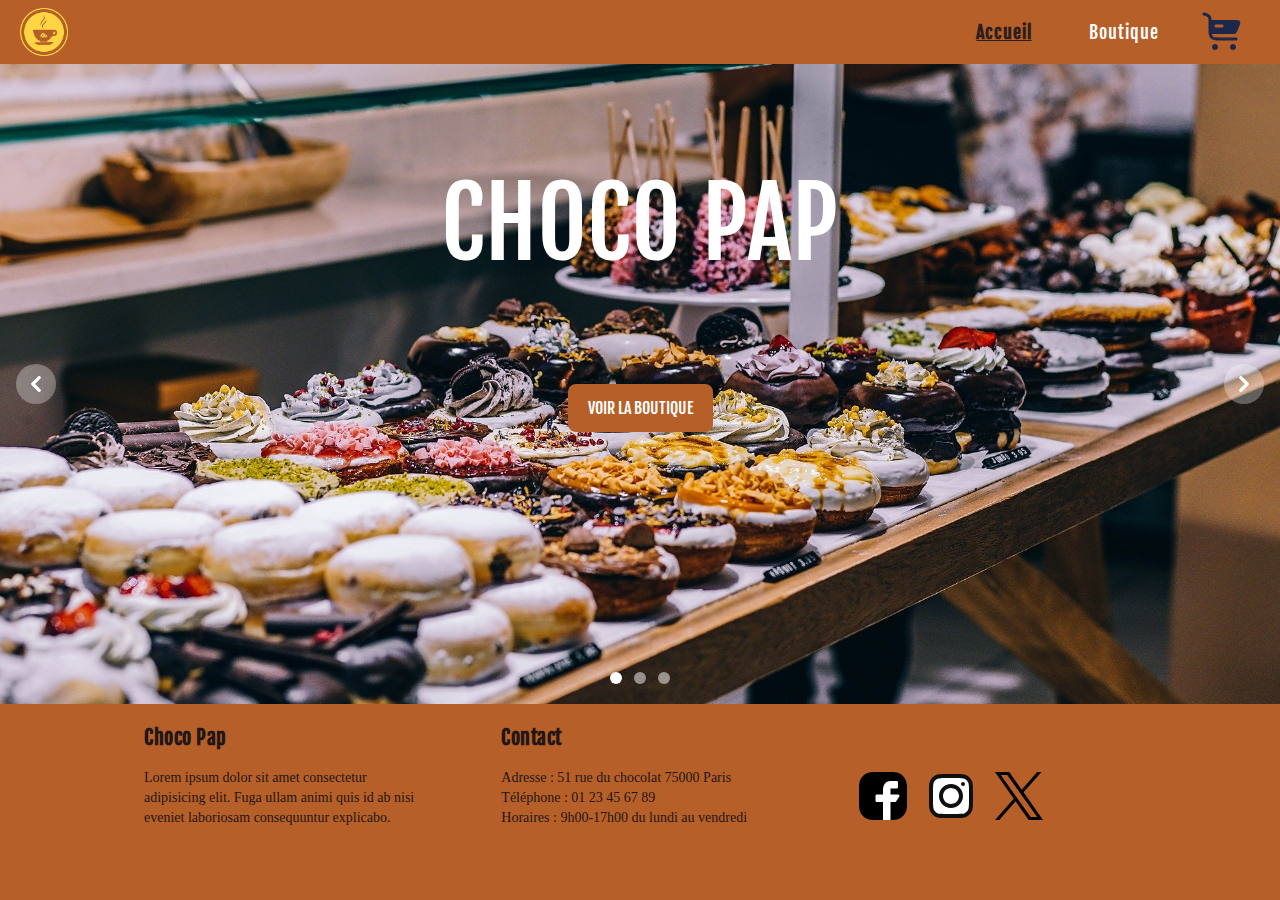
<file: public/index.html>
<!DOCTYPE html>
<html lang="fr">

<head>
  <meta charset="UTF-8">
  <meta name="viewport" content="width=device-width, initial-scale=1.0">
  <title>Choco Pap - Accueil</title>
  <meta name="description" content="Découvrez notre délicieuse sélection de chocolats artisanaux.">
  <link rel="stylesheet" href="css/script.css">
  <link href="https://fonts.googleapis.com/css2?family=Fjalla+One&display=swap" rel="stylesheet">
  <link href="https://fonts.cdnfonts.com/css/droid-serif-2" rel="stylesheet">
  <script src="js/flowbite.min.js" defer></script>
  <script src="js/jquery-3.7.1.min.js" defer></script>
  <script src="js/panier.js" defer></script>
  <script src="js/boutique.js" defer></script>
  <script>
    document.addEventListener('DOMContentLoaded', function() {
        countItemsQuantity();
        renderBasket();
      })
    </script>
</head>

<body class="bg-lightbrown">
  <header class="flex flex-wrap justify-between bg-lightbrown">
    <div class="justify-start h-auto basis-1/2 px-5 py-2">
        <img src="images/logo.png" alt="Logo Choco Pap" class="size-12">
    </div>
    <div class="flex justify-end flex-row gap-5 basis-1/2 px-5 md:hidden">
        <button data-collapse-toggle="mainNav" type="button" aria-controls="mainNav" aria-expanded="false">
            <span class="sr-only">Open main menu</span>
            <img src="images/menu_burger.svg" alt="Ouvrir / Fermer le menu" class="size-12">
        </button>
    </div>
    <nav id="mainNav"
        class="hidden basis-full flex-col bg-white md:flex md:flex-row md:basis-1/2 md:bg-lightbrown md:gap-5 md:justify-end md:px-5">
        <ul class="ml-3 flex flex-col text-brown font-Fjalla tracking-wider items-start text-base md:text-lg md:flex-row md:text-white md:items-center md:gap-10 md:mr-14">
            <li class="h-7 md:w-20 md:text-center"><a href="index.html"
                    class="text-lightbrown underline font-bold md:text-brown">Accueil</a>
            </li>
            <li class="h-7 md:w-20 md:text-center"><a href="boutique.html"
                    class="hover:text-lightbrown hover:underline hover:font-bold md:hover:text-brown">Boutique</a></li>
            <li class="h-7 md:h-16">
                <span class="inline hover:text-lightbrown hover:underline hover:font-bold md:hidden">Panier</span>
                <button type="button" data-drawer-target="basket" data-drawer-show="basket" data-drawer-placement="right" aria-controls="basket" class="inline align-middle md:inline-block md:mt-2 ">
                    <img src="images/cart.svg" alt="Panier" class="inline size-6 md:size-12 md:absolute md:z-10 md:top-2 md:right-8">
                    <span id="nbItems" class="hidden md:absolute text-sm rounded-lg border border-lightyellow bg-lightyellow text-black md:text-xs md:font-extrabold w-5 h-5 md:z-20 md:ml-6 md:-mt-2"></span>
                </button>
            </li>
        </ul>
    </nav>
  </header>
  <main>
    <div id="default-carousel" class="relative w-full" data-carousel="slide">
      <!-- Carousel wrapper -->
      <!-- <div class="relative h-56 overflow-hidden rounded-lg sm:h-64 xl:h-max 2xl:h-96"> -->
      <div class="relative overflow-hidden h-56 min-h-32 sm:h-96 md:h-128 lg:h-160">
        <!-- Item 1 -->
        <div class="hidden duration-700 ease-in-out" data-carousel-item>
          <img src="images/accueil1.jpg"
            class="relative block w-full -translate-x-1/2 -translate-y-1/2 top-1/2 left-1/2" alt="...">
        </div>
        <!-- Item 2 -->
        <div class="hidden duration-700 ease-in-out" data-carousel-item>
          <img src="images/accueil2.jpg"
            class="relative block w-full -translate-x-1/2 -translate-y-1/2 top-1/2 left-1/2" alt="...">
        </div>
        <!-- Item 3 -->
        <div class="hidden duration-700 ease-in-out" data-carousel-item>
          <img src="images/accueil3.jpg"
            class="relative block w-full -translate-x-1/2 -translate-y-1/2 top-1/2 left-1/2" alt="...">
        </div>
      </div>
      <!-- Slider indicators -->
      <div class="absolute z-30 flex -translate-x-1/2 bottom-5 left-1/2 space-x-3 rtl:space-x-reverse">
        <button type="button" class="w-3 h-3 rounded-full" aria-current="true" aria-label="Slide 1"
          data-carousel-slide-to="0"></button>
        <button type="button" class="w-3 h-3 rounded-full" aria-current="false" aria-label="Slide 2"
          data-carousel-slide-to="1"></button>
        <button type="button" class="w-3 h-3 rounded-full" aria-current="false" aria-label="Slide 3"
          data-carousel-slide-to="2"></button>
      </div>
      <!-- Slider controls -->
      <div class="absolute top-0 flex justify-between w-full h-full">
          <button type="button"
            class="z-30 flex items-center justify-center  px-4 cursor-pointer group focus:outline-none"
            data-carousel-prev>
            <span
              class="flex items-center justify-center w-10 h-10 rounded-full bg-white/30 dark:bg-gray-800/30 group-hover:bg-white/50 dark:group-hover:bg-gray-800/60 group-focus:ring-4 group-focus:ring-white dark:group-focus:ring-gray-800/70 group-focus:outline-none">
              <svg class="w-4 h-4 text-white dark:text-gray-800 rtl:rotate-180" aria-hidden="true"
                xmlns="http://www.w3.org/2000/svg" fill="none" viewBox="0 0 6 10">
                <path stroke="currentColor" stroke-linecap="round" stroke-linejoin="round" stroke-width="2"
                  d="M5 1 1 5l4 4" />
              </svg>
              <span class="sr-only">Previous</span>
            </span>
          </button>
          <div class="z-30 flex flex-col items-center place-self-center h-full">
            <p class="z-30 flex w-full h-1/2 font-Fjalla text-4xl min-[480px]:text-7xl min-[576px]:text-8xl text-white items-center text-center">CHOCO PAP</p>
            <a href="boutique.html" class="z-30 flex items-center place-self-center rounded-lg bg-lightbrown px-5 py-3 text-base font-Fjalla text-white hover:bg-brown hover:rounded-lg cursor-pointer group focus:outline-none text-center">VOIR LA BOUTIQUE
            </a>
          </div>
      <button type="button"
        class="z-30 flex items-center justify-center  px-4 cursor-pointer group focus:outline-none"
        data-carousel-next>
        <span
          class="flex items-center justify-center w-10 h-10 rounded-full bg-white/30 dark:bg-gray-800/30 group-hover:bg-white/50 dark:group-hover:bg-gray-800/60 group-focus:ring-4 group-focus:ring-white dark:group-focus:ring-gray-800/70 group-focus:outline-none">
          <svg class="w-4 h-4 text-white dark:text-gray-800 rtl:rotate-180" aria-hidden="true"
            xmlns="http://www.w3.org/2000/svg" fill="none" viewBox="0 0 6 10">
            <path stroke="currentColor" stroke-linecap="round" stroke-linejoin="round" stroke-width="2"
              d="m1 9 4-4-4-4" />
          </svg>
          <span class="sr-only">Next</span>
        </span>
      </button>
    </div>
  </div>
  </main>
  <!-- Panier-->
  <div id="basket" class="fixed top-0 right-0 z-40 h-screen p-4 overflow-y-auto transition-transform translate-x-full bg-white w-96 dark:bg-gray-800" tabindex="-1" aria-labelledby="basket-label">
    <h5 id="basket-label" class="inline-flex items-center mb-4 text-base font-semibold text-gray-500 dark:text-gray-400">Panier</h5>
    <button type="button" data-drawer-hide="basket" aria-controls="basket" class="text-gray-400 bg-transparent hover:bg-gray-200 hover:text-gray-900 rounded-lg text-sm w-8 h-8 absolute top-2.5 end-2.5 inline-flex items-center justify-center dark:hover:bg-gray-600 dark:hover:text-white" >
        <svg class="w-3 h-3" aria-hidden="true" xmlns="http://www.w3.org/2000/svg" fill="none" viewBox="0 0 14 14">
            <path stroke="currentColor" stroke-linecap="round" stroke-linejoin="round" stroke-width="2" d="m1 1 6 6m0 0 6 6M7 7l6-6M7 7l-6 6"/>
        </svg>
        <span class="sr-only">Close menu</span>
    </button>
    <div id="gridBasket" class="grid grid-cols-5 gap-4">
    </div>
    <div>
      <hr class="h-px my-2 bg-gray-200 border-0 dark:bg-gray-700">
      <p id="totalBasket" class="flex justify-center"></p>
    </div>
    <div class="flex flex-col gap-5 mt-5">
      <button type="button"  class="uppercase rounded-lg flex place-self-center justify-center bg-lightbrown px-5 py-3 w-64 text-base font-Fjalla text-white hover:bg-brown hover:rounded.lg" onclick="emptyBasket()">réinitialiser le panier
      </button>
      <button type="button" class="uppercase rounded-lg flex place-self-center justify-center bg-lightbrown px-5 py-3 w-64 text-base font-Fjalla text-white">valider le panier
      </button>
    </div>
  </div>
  <footer class="flex flex-col gap-5 m-5 text-darkbrown md:flex-row md:mx-10 md:gap-20 lg:mx-28 xl:mx-36">
    <div class="basis-1/3">
      <h3 class="text-xl font-semibold mb-4 font-Fjalla tracking-wide">Choco Pap</h3>
      <p class="text-sm font-Droid font-medium">Lorem ipsum dolor sit amet consectetur adipisicing elit. Fuga ullam
        animi quis id ab nisi eveniet laboriosam consequuntur explicabo.</p>
    </div>
    <div class="basis-1/3">
      <h3 class="text-xl mb-4 font-Fjalla font-semibold tracking-wide">Contact</h3>
      <address class="text-sm font-Droid not-italic font-medium">Adresse : 51 rue du chocolat 75000 Paris</address>
      <address class="text-sm font-Droid not-italic font-medium">Téléphone : 01 23 45 67 89</address>
      <p class="text-sm font-Droid font-medium">Horaires : 9h00-17h00 du lundi au vendredi</p>
    </div>
    <div class="flex flex-wrap basis-1/3 my-3 gap-5 md:my-12">
      <a href="http://www.facebook.com" target="_blank"><img src="images/facebook.svg" alt="Logo Facebook"
          class="size-12"></a>
      <a href="https://www.instagram.com/" target="_blank"><img src="images/instagram.svg" alt="Logo Instagram"
          class="size-12"></a>
      <a href="http://www.twitter.com" target="_blank"><img src="images/X_logo.svg" alt="Log X / Twitter"
          class="size-12"></a>
    </div>
  </footer>
</body>

</html>
</file>
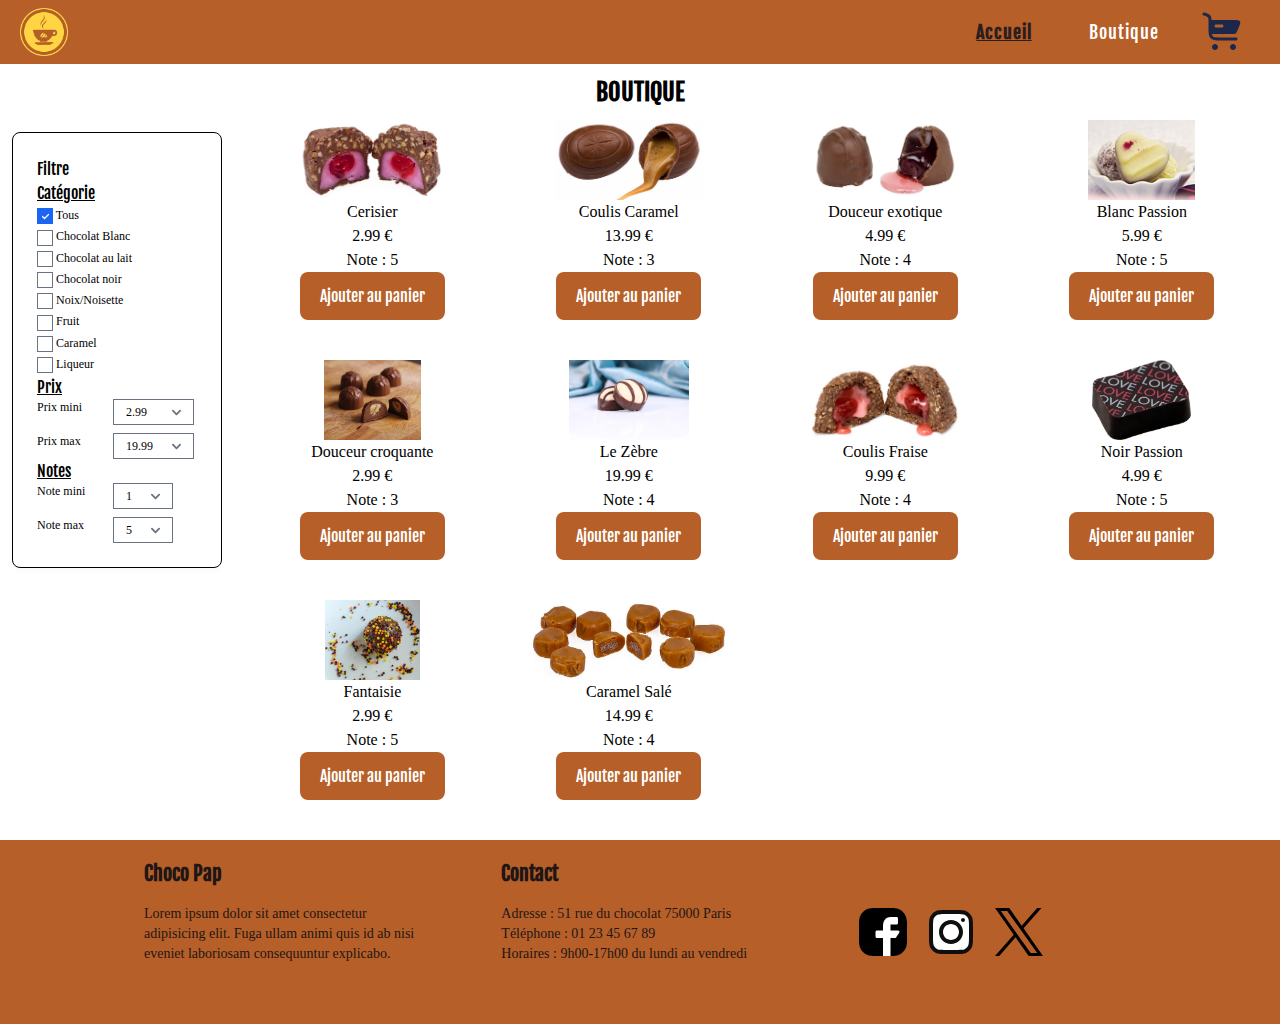
<file: public/boutique.html>
<!DOCTYPE html>
<html lang="fr">

<head>
    <meta charset="UTF-8">
    <meta name="viewport" content="width=device-width, initial-scale=1.0">
    <title>Choco Pap - Boutique</title>
    <meta name="description" content="Explorez notre large gamme de chocolats artisanaux.">
    <link rel="stylesheet" href="css/script.css">
    <link href="https://fonts.googleapis.com/css2?family=Fjalla+One&display=swap" rel="stylesheet">
    <link href="https://fonts.cdnfonts.com/css/droid-serif-2" rel="stylesheet">
    <script src="js/flowbite.min.js" defer></script>
    <script src="js/jquery-3.7.1.min.js" defer></script>
    <script src="js/panier.js" defer></script>
    <script src="js/boutique.js" defer></script>

    <script>
        document.addEventListener('DOMContentLoaded', function() {
            let productGrid = new ProductGrid();
            productGrid.getProducts();
            countItemsQuantity();
            renderBasket();
      })
    </script>
</head>

<body class="bg-lightbrown font-Droid">
    <header class="flex flex-wrap justify-between bg-lightbrown">
        <div class="justify-start h-auto basis-1/2 px-5 py-2">
            <img src="images/logo.png" alt="Logo Choco Pap" class="size-12">
        </div>
        <div class="flex justify-end flex-row gap-5 basis-1/2 px-5 md:hidden">
            <button data-collapse-toggle="mainNav" type="button" aria-controls="mainNav" aria-expanded="false">
                <span class="sr-only">Open main menu</span>
                <img src="images/menu_burger.svg" alt="Ouvrir / Fermer le menu" class="size-12">
            </button>
        </div>
        <nav id="mainNav"
            class="hidden basis-full flex-col bg-white md:flex md:flex-row md:basis-1/2 md:bg-lightbrown md:gap-5 md:justify-end md:px-5">
            <ul class="ml-3 flex flex-col text-brown font-Fjalla tracking-wider items-start text-base md:text-lg md:flex-row md:text-white md:items-center md:gap-10 md:mr-14">
                <li class="h-7 md:w-20 md:text-center"><a href="index.html"
                        class="text-lightbrown underline font-bold md:text-brown">Accueil</a>
                </li>
                <li class="h-7 md:w-20 md:text-center"><a href="boutique.html"
                        class="hover:text-lightbrown hover:underline hover:font-bold md:hover:text-brown">Boutique</a></li>
                <li class="h-7 md:h-16">
                    <span class="inline hover:text-lightbrown hover:underline hover:font-bold md:hidden">Panier</span>
                    <button type="button" data-drawer-target="basket" data-drawer-show="basket" data-drawer-placement="right" aria-controls="basket" class="inline align-middle md:inline-block md:mt-2 ">
                        <img src="images/cart.svg" alt="Panier" class="inline size-6 md:size-12 md:absolute md:z-10 md:top-2 md:right-8">
                        <span id="nbItems" class="hidden md:absolute text-sm rounded-lg border border-lightyellow bg-lightyellow text-black md:text-xs md:font-extrabold w-5 h-5 md:z-20 md:ml-6 md:-mt-2"></span>
                    </button>
                </li>
            </ul>
        </nav>
    </header>
    <main class="bg-white">
        <h1 class="text-2xl font-bold font-Fjalla text-center py-3">BOUTIQUE</h1>
        <div class="flex flex-col md:flex-row">
            <aside class="flex flex-col items-start h-fit rounded-lg bg-white p-6 m-3 text-surface border-solid border border-black shadow-md shadow-gray-50 md:basis-1/4 lg:basis-1/5 xl:basis-1/6 2xl:basis-1/7">
                <h5 class="font-Fjalla">Filtre</h5>
                <div id="accordion-open" data-accordion="open" data-active-classes="bg-white" data-inactive-classes="text-black">
                    <h6 id="accordion-open-heading-1">
                        <button type="button" class="flex items-center gap-3 justify-between font-Fjalla underline" data-accordion-target="#accordion-open-body-1" aria-expanded="false"  aria-controls="accordion-open-body-1">
                            <span>Catégorie
                            </span>
                            <svg data-accordion-icon class="w-3 h-3 rotate-180 shrink-0 md:hidden" aria-hidden="true" xmlns="http://www.w3.org/2000/svg" fill="none" viewBox="0 0 10 6">
                                <path stroke="currentColor" stroke-linecap="round" stroke-linejoin="round" stroke-width="2" d="M9 5 5 1 1 5"/>
                            </svg>
                        </button>
                    </h6>
                    <div  id="accordion-open-body-1" class="hidden md:block" aria-labelledby="accordion-open-heading-1">
                        <div class="text-xs py-0.5">
                            <input type="checkbox" name="categories" id="Tous" checked>
                            <label for="Tous">Tous</label>
                        </div>
                        <div class="text-xs py-0.5">
                            <input type="checkbox" name="categories" id="blanc">
                            <label for="blanc">Chocolat Blanc</label>
                        </div>
                        <div class="text-xs py-0.5">
                            <input type="checkbox" name="categories" id="lait">
                            <label for="lait">Chocolat au lait</label>
                        </div>
                        <div class="text-xs py-0.5">
                            <input type="checkbox" name="categories" id="noir">
                            <label for="noir">Chocolat noir</label>
                        </div>
                        <div class="text-xs py-0.5">
                            <input type="checkbox" name="categories" id="noix">
                            <label for="noix">Noix/Noisette</label>
                        </div>
                        <div class="text-xs py-0.5">
                            <input type="checkbox" name="categories" id="fruit">
                            <label for="fruit">Fruit</label>
                        </div>
                        <div class="text-xs py-0.5">
                            <input type="checkbox" name="categories" id="caramel">
                            <label for="caramel">Caramel</label>
                        </div>
                        <div class="text-xs py-0.5">
                            <input type="checkbox" name="categories" id="liqueur">
                            <label for="liqueur">Liqueur</label>
                        </div>
                    </div>
                    <h6 id="accordion-open-heading-2">
                        <button type="button" class="flex items-center gap-3 justify-between font-Fjalla underline" data-accordion-target="#accordion-open-body-2" aria-expanded="false" aria-controls="accordion-open-body-2">
                            <span>Prix
                            </span>
                            <svg data-accordion-icon class="w-3 h-3 rotate-180 shrink-0 md:hidden" aria-hidden="true" xmlns="http://www.w3.org/2000/svg" fill="none" viewBox="0 0 10 6">
                                <path stroke="currentColor" stroke-linecap="round" stroke-linejoin="round" stroke-width="2" d="M9 5 5 1 1 5"/>
                            </svg>
                        </button>
                    </h6>
                    <div id="accordion-open-body-2" class="hidden md:block" aria-labelledby="accordion-open-heading-2">
                        <div class="flex gap-3 text-xs pb-2">
                            <label for="prixMini" class="w-16">Prix mini</label>
                            <select name="Prix mini" id="prixMini" class="border text-xs py-1"></select>
                        </div>
                        <div class="flex gap-3 text-xs">
                            <label for="prixMax" class="w-16">Prix max</label>
                            <select name="Prix max" id="prixMax" class="border text-xs py-1"></select>
                        </div>
                    </div>
                    <h6 id="accordion-open-heading-3">
                        <button type="button" class="flex items-center gap-3 justify-between font-Fjalla underline" data-accordion-target="#accordion-open-body-3" aria-expanded="false" aria-controls="accordion-open-body-3">
                            <span>Notes
                            </span>
                            <svg data-accordion-icon class="w-3 h-3 rotate-180 shrink-0 md:hidden" aria-hidden="true" xmlns="http://www.w3.org/2000/svg" fill="none" viewBox="0 0 10 6">
                                <path stroke="currentColor" stroke-linecap="round" stroke-linejoin="round" stroke-width="2" d="M9 5 5 1 1 5"/>
                            </svg>
                        </button>
                    </h6>
                    <div id="accordion-open-body-3" class="hidden md:block" aria-labelledby="accordion-open-heading-3">
                        <div class="flex gap-3 text-xs pb-2">
                            <label for="noteMini" class="w-16">Note mini</label>
                            <select name="Note mini" id="noteMini" class="border text-xs py-1">
                                <option value="1">1</option>
                                <option value="2">2</option>
                                <option value="3">3</option>
                                <option value="4">4</option>
                                <option value="5">5</option>
                            </select>
                        </div>
                        <div class="flex gap-3 text-xs">
                            <label for="noteMax" class="w-16">Note max</label>
                            <select name="Note max" id="noteMax" class="border text-xs py-1">
                                <option value="1">1</option>
                                <option value="2">2</option>
                                <option value="3">3</option>
                                <option value="4">4</option>
                                <option value="5" selected>5</option>
                            </select>
                        </div>
                    </div>                  
                </div>
            </aside>
            <section class="bg-white mb-5 md:basis-3/4 lg:basis-4/5 xl:basis-5/6 2xl:basis-6/7">
                <div id="shopContent" class="grid grid-cols-1 gap-5 px-5 md:grid-cols-3 xl:grid-cols-4">
                </div>
            </section>
        </div>
    </main>
    <!-- Panier-->
    <div id="basket" class="fixed top-0 right-0 z-40 h-screen p-4 overflow-y-auto transition-transform translate-x-full bg-white w-96 dark:bg-gray-800" tabindex="-1" aria-labelledby="basket-label">
        <h5 id="basket-label" class="inline-flex items-center mb-4 text-base font-semibold text-gray-500 dark:text-gray-400">Panier</h5>
        <button type="button" data-drawer-hide="basket" aria-controls="basket" class="text-gray-400 bg-transparent hover:bg-gray-200 hover:text-gray-900 rounded-lg text-sm w-8 h-8 absolute top-2.5 end-2.5 inline-flex items-center justify-center dark:hover:bg-gray-600 dark:hover:text-white" >
            <svg class="w-3 h-3" aria-hidden="true" xmlns="http://www.w3.org/2000/svg" fill="none" viewBox="0 0 14 14">
                <path stroke="currentColor" stroke-linecap="round" stroke-linejoin="round" stroke-width="2" d="m1 1 6 6m0 0 6 6M7 7l6-6M7 7l-6 6"/>
            </svg>
            <span class="sr-only">Close menu</span>
        </button>
        <div id="gridBasket" class="grid grid-cols-5 gap-4">
        </div>
        <div>
        <hr class="h-px my-2 bg-gray-200 border-0 dark:bg-gray-700">
        <p id="totalBasket" class="flex justify-center"></p>
        </div>
        <div class="flex flex-col gap-5 mt-5">
        <button type="button" class="uppercase rounded-lg flex place-self-center justify-center bg-lightbrown px-5 py-3 w-64 text-base font-Fjalla text-white hover:bg-brown hover:rounded.lg" onclick="emptyBasket()">réinitialiser le panier
        </button>
        <button type="button" class="uppercase rounded-lg flex place-self-center justify-center bg-lightbrown px-5 py-3 w-64 text-base font-Fjalla text-white">valider le panier
        </button>
        </div>
    </div>
    <footer class="flex flex-col gap-5 m-5 text-darkbrown md:flex-row md:mx-10 md:gap-20 lg:mx-28 xl:mx-36">
        <div class="basis-1/3">
            <h3 class="text-xl font-semibold mb-4 font-Fjalla">Choco Pap</h3>
            <p class="text-sm font-Droid font-medium">Lorem ipsum dolor sit amet consectetur adipisicing elit. Fuga
                ullam animi quis id ab nisi eveniet laboriosam consequuntur explicabo.</p>
        </div>
        <div class="basis-1/3">
            <h3 class="text-xl mb-4 font-Fjalla font-semibold">Contact</h3>
            <address class="text-sm font-Droid not-italic font-medium">Adresse : 51 rue du chocolat 75000 Paris
            </address>
            <address class="text-sm font-Droid not-italic font-medium">Téléphone : 01 23 45 67 89</address>
            <p class="text-sm font-Droid font-medium">Horaires : 9h00-17h00 du lundi au vendredi</p>
        </div>
        <div class="flex flex-wrap basis-1/3 my-3 gap-5 md:my-12">
            <a href="http://www.facebook.com" target="_blank"><img src="images/facebook.svg" alt="Logo Facebook"
                    class="size-12"></a>
            <a href="https://www.instagram.com/" target="_blank"><img src="images/instagram.svg" alt="Logo Instagram"
                    class="size-12"></a>
            <a href="http://www.twitter.com" target="_blank"><img src="images/X_logo.svg" alt="Log X / Twitter"
                    class="size-12"></a>
        </div>
    </footer>
</body>
</html>
</file>
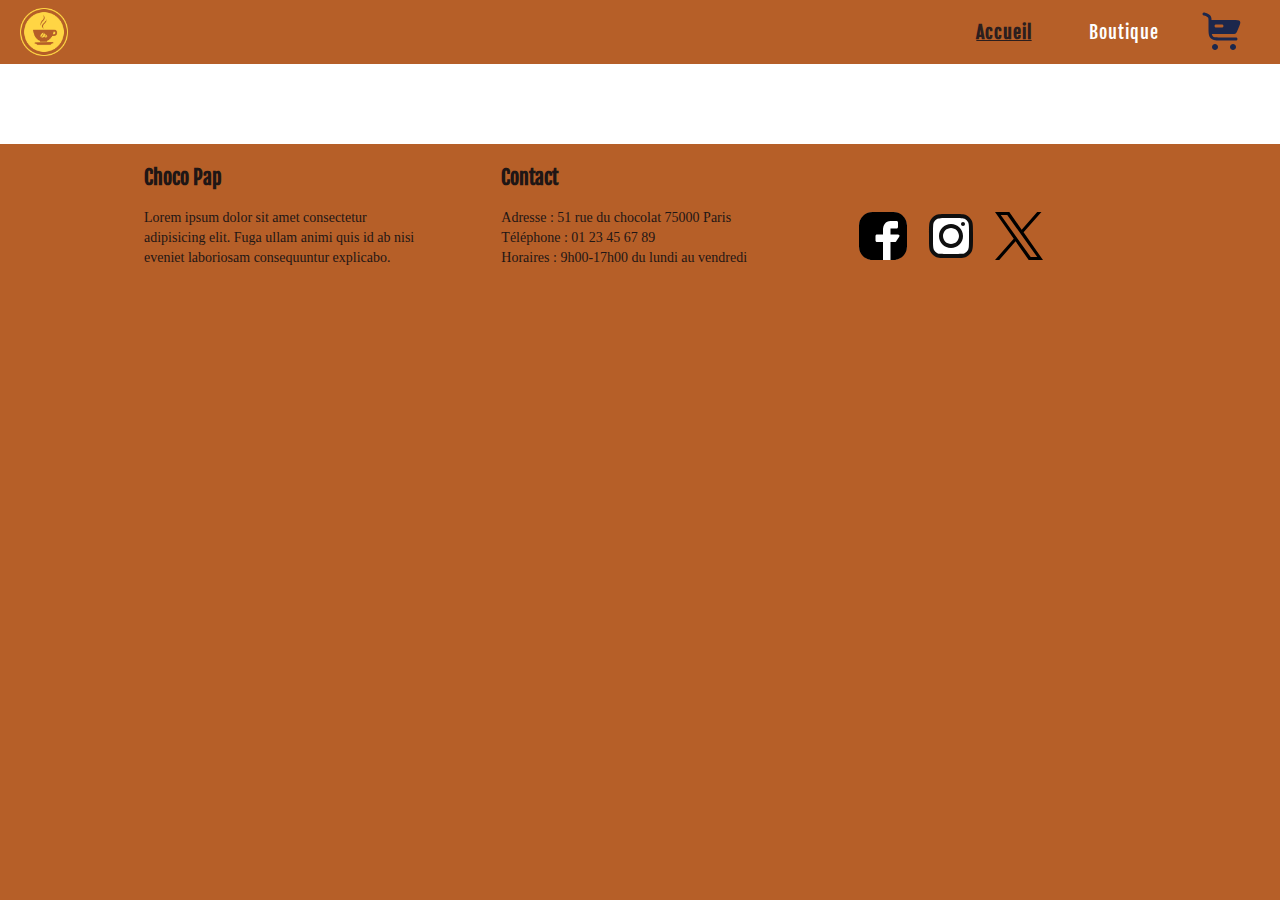
<file: public/produit.html>
<!DOCTYPE html>
<html lang="fr">

<head>
    <meta charset="UTF-8">
    <meta name="viewport" content="width=device-width, initial-scale=1.0">
    <title>Choco Pap - Boutique</title>
    <meta name="description" content="Description">
    <link rel="stylesheet" href="css/script.css">
    <link href="https://fonts.googleapis.com/css2?family=Fjalla+One&display=swap" rel="stylesheet">
    <link href="https://fonts.cdnfonts.com/css/droid-serif-2" rel="stylesheet">
    <script src="js/flowbite.min.js" defer></script>
    <script src="js/jquery-3.7.1.min.js" defer></script>
    <script src="js/boutique.js" defer></script>
    <script src="js/produit.js" defer></script>
    <script src="js/panier.js" defer></script>
    <script>
    document.addEventListener('DOMContentLoaded', function() {
        countItemsQuantity();
        renderBasket();
      })
    </script>
</head>

<body class="bg-lightbrown font-Droid">
    <header class="flex flex-wrap justify-between bg-lightbrown">
        <div class="justify-start h-auto basis-1/2 px-5 py-2">
            <img src="images/logo.png" alt="Logo Choco Pap" class="size-12">
        </div>
        <div class="flex justify-end flex-row gap-5 basis-1/2 px-5 md:hidden">
            <button data-collapse-toggle="mainNav" type="button" aria-controls="mainNav" aria-expanded="false">
                <span class="sr-only">Open main menu</span>
                <img src="images/menu_burger.svg" alt="Ouvrir / Fermer le menu" class="size-12">
            </button>
        </div>
        <nav id="mainNav"
            class="hidden basis-full flex-col bg-white md:flex md:flex-row md:basis-1/2 md:bg-lightbrown md:gap-5 md:justify-end md:px-5">
            <ul class="ml-3 flex flex-col text-brown font-Fjalla tracking-wider items-start text-base md:text-lg md:flex-row md:text-white md:items-center md:gap-10 md:mr-14">
                <li class="h-7 md:w-20 md:text-center"><a href="index.html"
                        class="text-lightbrown underline font-bold md:text-brown">Accueil</a>
                </li>
                <li class="h-7 md:w-20 md:text-center"><a href="boutique.html"
                        class="hover:text-lightbrown hover:underline hover:font-bold md:hover:text-brown">Boutique</a></li>
                <li class="h-7 md:h-16">
                    <span class="inline hover:text-lightbrown hover:underline hover:font-bold md:hidden">Panier</span>
                    <button type="button" data-drawer-target="basket" data-drawer-show="basket" data-drawer-placement="right" aria-controls="basket" class="inline align-middle md:inline-block md:mt-2 ">
                        <img src="images/cart.svg" alt="Panier" class="inline size-6 md:size-12 md:absolute md:z-10 md:top-2 md:right-8">
                        <span id="nbItems" class="hidden md:absolute text-sm rounded-lg border border-lightyellow bg-lightyellow text-black md:text-xs md:font-extrabold w-5 h-5 md:z-20 md:ml-6 md:-mt-2"></span>
                    </button>
                </li>
            </ul>
        </nav>
    </header>
    <main class="bg-white">
        <div id="productContent" class="grid grid-cols-1 mx-5 pt-5 gap-2 md:grid-cols-3 md:gap-x-20 md:pt-20">
        </div>
    </main>

    <!-- Panier-->
    <div id="basket" class="fixed top-0 right-0 z-40 h-screen p-4 overflow-y-auto transition-transform translate-x-full bg-white w-96 dark:bg-gray-800" tabindex="-1" aria-labelledby="basket-label">
        <h5 id="basket-label" class="inline-flex items-center mb-4 text-base font-semibold text-gray-500 dark:text-gray-400">Panier</h5>
        <button type="button" data-drawer-hide="basket" aria-controls="basket" class="text-gray-400 bg-transparent hover:bg-gray-200 hover:text-gray-900 rounded-lg text-sm w-8 h-8 absolute top-2.5 end-2.5 inline-flex items-center justify-center dark:hover:bg-gray-600 dark:hover:text-white" >
            <svg class="w-3 h-3" aria-hidden="true" xmlns="http://www.w3.org/2000/svg" fill="none" viewBox="0 0 14 14">
                <path stroke="currentColor" stroke-linecap="round" stroke-linejoin="round" stroke-width="2" d="m1 1 6 6m0 0 6 6M7 7l6-6M7 7l-6 6"/>
            </svg>
            <span class="sr-only">Close menu</span>
        </button>
        <div id="gridBasket" class="grid grid-cols-5 gap-4">
        </div>
        <div>
        <hr class="h-px my-2 bg-gray-200 border-0 dark:bg-gray-700">
        <p id="totalBasket" class="flex justify-center"></p>
        </div>
        <div class="flex flex-col gap-5 mt-5">
        <button type="button" class="uppercase rounded-lg flex place-self-center justify-center bg-lightbrown px-5 py-3 w-64 text-base font-Fjalla text-white hover:bg-brown hover:rounded.lg" onclick="emptyBasket()">réinitialiser le panier
        </button>
        <button type="button" class="uppercase rounded-lg flex place-self-center justify-center bg-lightbrown px-5 py-3 w-64 text-base font-Fjalla text-white">valider le panier
        </button>
        </div>
    </div>
    <footer class="flex flex-col gap-5 m-5 text-darkbrown md:flex-row md:mx-10 md:gap-20 lg:mx-28 xl:mx-36">
        <div class="basis-1/3">
            <h3 class="text-xl font-semibold mb-4 font-Fjalla">Choco Pap</h3>
            <p class="text-sm font-Droid font-medium">Lorem ipsum dolor sit amet consectetur adipisicing elit. Fuga
                ullam animi quis id ab nisi eveniet laboriosam consequuntur explicabo.</p>
        </div>
        <div class="basis-1/3">
            <h3 class="text-xl mb-4 font-Fjalla font-semibold">Contact</h3>
            <address class="text-sm font-Droid not-italic font-medium">Adresse : 51 rue du chocolat 75000 Paris
            </address>
            <address class="text-sm font-Droid not-italic font-medium">Téléphone : 01 23 45 67 89</address>
            <p class="text-sm font-Droid font-medium">Horaires : 9h00-17h00 du lundi au vendredi</p>
        </div>
        <div class="flex flex-wrap basis-1/3 my-3 gap-5 md:my-12">
            <a href="http://www.facebook.com" target="_blank"><img src="images/facebook.svg" alt="Logo Facebook"
                    class="size-12"></a>
            <a href="https://www.instagram.com/" target="_blank"><img src="images/instagram.svg" alt="Logo Instagram"
                    class="size-12"></a>
            <a href="http://www.twitter.com" target="_blank"><img src="images/X_logo.svg" alt="Log X / Twitter"
                    class="size-12"></a>
        </div>
    </footer>
</body>
</html>
</file>
<file: public/css/script.css>
*, ::before, ::after {
  --tw-border-spacing-x: 0;
  --tw-border-spacing-y: 0;
  --tw-translate-x: 0;
  --tw-translate-y: 0;
  --tw-rotate: 0;
  --tw-skew-x: 0;
  --tw-skew-y: 0;
  --tw-scale-x: 1;
  --tw-scale-y: 1;
  --tw-pan-x:  ;
  --tw-pan-y:  ;
  --tw-pinch-zoom:  ;
  --tw-scroll-snap-strictness: proximity;
  --tw-gradient-from-position:  ;
  --tw-gradient-via-position:  ;
  --tw-gradient-to-position:  ;
  --tw-ordinal:  ;
  --tw-slashed-zero:  ;
  --tw-numeric-figure:  ;
  --tw-numeric-spacing:  ;
  --tw-numeric-fraction:  ;
  --tw-ring-inset:  ;
  --tw-ring-offset-width: 0px;
  --tw-ring-offset-color: #fff;
  --tw-ring-color: rgb(63 131 248 / 0.5);
  --tw-ring-offset-shadow: 0 0 #0000;
  --tw-ring-shadow: 0 0 #0000;
  --tw-shadow: 0 0 #0000;
  --tw-shadow-colored: 0 0 #0000;
  --tw-blur:  ;
  --tw-brightness:  ;
  --tw-contrast:  ;
  --tw-grayscale:  ;
  --tw-hue-rotate:  ;
  --tw-invert:  ;
  --tw-saturate:  ;
  --tw-sepia:  ;
  --tw-drop-shadow:  ;
  --tw-backdrop-blur:  ;
  --tw-backdrop-brightness:  ;
  --tw-backdrop-contrast:  ;
  --tw-backdrop-grayscale:  ;
  --tw-backdrop-hue-rotate:  ;
  --tw-backdrop-invert:  ;
  --tw-backdrop-opacity:  ;
  --tw-backdrop-saturate:  ;
  --tw-backdrop-sepia:  ;
  --tw-contain-size:  ;
  --tw-contain-layout:  ;
  --tw-contain-paint:  ;
  --tw-contain-style:  ;
}

::backdrop {
  --tw-border-spacing-x: 0;
  --tw-border-spacing-y: 0;
  --tw-translate-x: 0;
  --tw-translate-y: 0;
  --tw-rotate: 0;
  --tw-skew-x: 0;
  --tw-skew-y: 0;
  --tw-scale-x: 1;
  --tw-scale-y: 1;
  --tw-pan-x:  ;
  --tw-pan-y:  ;
  --tw-pinch-zoom:  ;
  --tw-scroll-snap-strictness: proximity;
  --tw-gradient-from-position:  ;
  --tw-gradient-via-position:  ;
  --tw-gradient-to-position:  ;
  --tw-ordinal:  ;
  --tw-slashed-zero:  ;
  --tw-numeric-figure:  ;
  --tw-numeric-spacing:  ;
  --tw-numeric-fraction:  ;
  --tw-ring-inset:  ;
  --tw-ring-offset-width: 0px;
  --tw-ring-offset-color: #fff;
  --tw-ring-color: rgb(63 131 248 / 0.5);
  --tw-ring-offset-shadow: 0 0 #0000;
  --tw-ring-shadow: 0 0 #0000;
  --tw-shadow: 0 0 #0000;
  --tw-shadow-colored: 0 0 #0000;
  --tw-blur:  ;
  --tw-brightness:  ;
  --tw-contrast:  ;
  --tw-grayscale:  ;
  --tw-hue-rotate:  ;
  --tw-invert:  ;
  --tw-saturate:  ;
  --tw-sepia:  ;
  --tw-drop-shadow:  ;
  --tw-backdrop-blur:  ;
  --tw-backdrop-brightness:  ;
  --tw-backdrop-contrast:  ;
  --tw-backdrop-grayscale:  ;
  --tw-backdrop-hue-rotate:  ;
  --tw-backdrop-invert:  ;
  --tw-backdrop-opacity:  ;
  --tw-backdrop-saturate:  ;
  --tw-backdrop-sepia:  ;
  --tw-contain-size:  ;
  --tw-contain-layout:  ;
  --tw-contain-paint:  ;
  --tw-contain-style:  ;
}

/*
! tailwindcss v3.4.17 | MIT License | https://tailwindcss.com
*/

/*
1. Prevent padding and border from affecting element width. (https://github.com/mozdevs/cssremedy/issues/4)
2. Allow adding a border to an element by just adding a border-width. (https://github.com/tailwindcss/tailwindcss/pull/116)
*/

*,
::before,
::after {
  box-sizing: border-box;
  /* 1 */
  border-width: 0;
  /* 2 */
  border-style: solid;
  /* 2 */
  border-color: #E5E7EB;
  /* 2 */
}

::before,
::after {
  --tw-content: '';
}

/*
1. Use a consistent sensible line-height in all browsers.
2. Prevent adjustments of font size after orientation changes in iOS.
3. Use a more readable tab size.
4. Use the user's configured `sans` font-family by default.
5. Use the user's configured `sans` font-feature-settings by default.
6. Use the user's configured `sans` font-variation-settings by default.
7. Disable tap highlights on iOS
*/

html,
:host {
  line-height: 1.5;
  /* 1 */
  -webkit-text-size-adjust: 100%;
  /* 2 */
  -moz-tab-size: 4;
  /* 3 */
  -o-tab-size: 4;
     tab-size: 4;
  /* 3 */
  font-family: ui-sans-serif, system-ui, sans-serif, "Apple Color Emoji", "Segoe UI Emoji", "Segoe UI Symbol", "Noto Color Emoji";
  /* 4 */
  font-feature-settings: normal;
  /* 5 */
  font-variation-settings: normal;
  /* 6 */
  -webkit-tap-highlight-color: transparent;
  /* 7 */
}

/*
1. Remove the margin in all browsers.
2. Inherit line-height from `html` so users can set them as a class directly on the `html` element.
*/

body {
  margin: 0;
  /* 1 */
  line-height: inherit;
  /* 2 */
}

/*
1. Add the correct height in Firefox.
2. Correct the inheritance of border color in Firefox. (https://bugzilla.mozilla.org/show_bug.cgi?id=190655)
3. Ensure horizontal rules are visible by default.
*/

hr {
  height: 0;
  /* 1 */
  color: inherit;
  /* 2 */
  border-top-width: 1px;
  /* 3 */
}

/*
Add the correct text decoration in Chrome, Edge, and Safari.
*/

abbr:where([title]) {
  -webkit-text-decoration: underline dotted;
          text-decoration: underline dotted;
}

/*
Remove the default font size and weight for headings.
*/

h1,
h2,
h3,
h4,
h5,
h6 {
  font-size: inherit;
  font-weight: inherit;
}

/*
Reset links to optimize for opt-in styling instead of opt-out.
*/

a {
  color: inherit;
  text-decoration: inherit;
}

/*
Add the correct font weight in Edge and Safari.
*/

b,
strong {
  font-weight: bolder;
}

/*
1. Use the user's configured `mono` font-family by default.
2. Use the user's configured `mono` font-feature-settings by default.
3. Use the user's configured `mono` font-variation-settings by default.
4. Correct the odd `em` font sizing in all browsers.
*/

code,
kbd,
samp,
pre {
  font-family: ui-monospace, SFMono-Regular, Menlo, Monaco, Consolas, "Liberation Mono", "Courier New", monospace;
  /* 1 */
  font-feature-settings: normal;
  /* 2 */
  font-variation-settings: normal;
  /* 3 */
  font-size: 1em;
  /* 4 */
}

/*
Add the correct font size in all browsers.
*/

small {
  font-size: 80%;
}

/*
Prevent `sub` and `sup` elements from affecting the line height in all browsers.
*/

sub,
sup {
  font-size: 75%;
  line-height: 0;
  position: relative;
  vertical-align: baseline;
}

sub {
  bottom: -0.25em;
}

sup {
  top: -0.5em;
}

/*
1. Remove text indentation from table contents in Chrome and Safari. (https://bugs.chromium.org/p/chromium/issues/detail?id=999088, https://bugs.webkit.org/show_bug.cgi?id=201297)
2. Correct table border color inheritance in all Chrome and Safari. (https://bugs.chromium.org/p/chromium/issues/detail?id=935729, https://bugs.webkit.org/show_bug.cgi?id=195016)
3. Remove gaps between table borders by default.
*/

table {
  text-indent: 0;
  /* 1 */
  border-color: inherit;
  /* 2 */
  border-collapse: collapse;
  /* 3 */
}

/*
1. Change the font styles in all browsers.
2. Remove the margin in Firefox and Safari.
3. Remove default padding in all browsers.
*/

button,
input,
optgroup,
select,
textarea {
  font-family: inherit;
  /* 1 */
  font-feature-settings: inherit;
  /* 1 */
  font-variation-settings: inherit;
  /* 1 */
  font-size: 100%;
  /* 1 */
  font-weight: inherit;
  /* 1 */
  line-height: inherit;
  /* 1 */
  letter-spacing: inherit;
  /* 1 */
  color: inherit;
  /* 1 */
  margin: 0;
  /* 2 */
  padding: 0;
  /* 3 */
}

/*
Remove the inheritance of text transform in Edge and Firefox.
*/

button,
select {
  text-transform: none;
}

/*
1. Correct the inability to style clickable types in iOS and Safari.
2. Remove default button styles.
*/

button,
input:where([type='button']),
input:where([type='reset']),
input:where([type='submit']) {
  -webkit-appearance: button;
  /* 1 */
  background-color: transparent;
  /* 2 */
  background-image: none;
  /* 2 */
}

/*
Use the modern Firefox focus style for all focusable elements.
*/

:-moz-focusring {
  outline: auto;
}

/*
Remove the additional `:invalid` styles in Firefox. (https://github.com/mozilla/gecko-dev/blob/2f9eacd9d3d995c937b4251a5557d95d494c9be1/layout/style/res/forms.css#L728-L737)
*/

:-moz-ui-invalid {
  box-shadow: none;
}

/*
Add the correct vertical alignment in Chrome and Firefox.
*/

progress {
  vertical-align: baseline;
}

/*
Correct the cursor style of increment and decrement buttons in Safari.
*/

::-webkit-inner-spin-button,
::-webkit-outer-spin-button {
  height: auto;
}

/*
1. Correct the odd appearance in Chrome and Safari.
2. Correct the outline style in Safari.
*/

[type='search'] {
  -webkit-appearance: textfield;
  /* 1 */
  outline-offset: -2px;
  /* 2 */
}

/*
Remove the inner padding in Chrome and Safari on macOS.
*/

::-webkit-search-decoration {
  -webkit-appearance: none;
}

/*
1. Correct the inability to style clickable types in iOS and Safari.
2. Change font properties to `inherit` in Safari.
*/

::-webkit-file-upload-button {
  -webkit-appearance: button;
  /* 1 */
  font: inherit;
  /* 2 */
}

/*
Add the correct display in Chrome and Safari.
*/

summary {
  display: list-item;
}

/*
Removes the default spacing and border for appropriate elements.
*/

blockquote,
dl,
dd,
h1,
h2,
h3,
h4,
h5,
h6,
hr,
figure,
p,
pre {
  margin: 0;
}

fieldset {
  margin: 0;
  padding: 0;
}

legend {
  padding: 0;
}

ol,
ul,
menu {
  list-style: none;
  margin: 0;
  padding: 0;
}

/*
Reset default styling for dialogs.
*/

dialog {
  padding: 0;
}

/*
Prevent resizing textareas horizontally by default.
*/

textarea {
  resize: vertical;
}

/*
1. Reset the default placeholder opacity in Firefox. (https://github.com/tailwindlabs/tailwindcss/issues/3300)
2. Set the default placeholder color to the user's configured gray 400 color.
*/

input::-moz-placeholder, textarea::-moz-placeholder {
  opacity: 1;
  /* 1 */
  color: #9CA3AF;
  /* 2 */
}

input::placeholder,
textarea::placeholder {
  opacity: 1;
  /* 1 */
  color: #9CA3AF;
  /* 2 */
}

/*
Set the default cursor for buttons.
*/

button,
[role="button"] {
  cursor: pointer;
}

/*
Make sure disabled buttons don't get the pointer cursor.
*/

:disabled {
  cursor: default;
}

/*
1. Make replaced elements `display: block` by default. (https://github.com/mozdevs/cssremedy/issues/14)
2. Add `vertical-align: middle` to align replaced elements more sensibly by default. (https://github.com/jensimmons/cssremedy/issues/14#issuecomment-634934210)
   This can trigger a poorly considered lint error in some tools but is included by design.
*/

img,
svg,
video,
canvas,
audio,
iframe,
embed,
object {
  display: block;
  /* 1 */
  vertical-align: middle;
  /* 2 */
}

/*
Constrain images and videos to the parent width and preserve their intrinsic aspect ratio. (https://github.com/mozdevs/cssremedy/issues/14)
*/

img,
video {
  max-width: 100%;
  height: auto;
}

/* Make elements with the HTML hidden attribute stay hidden by default */

[hidden]:where(:not([hidden="until-found"])) {
  display: none;
}

.tooltip-arrow,.tooltip-arrow:before {
  position: absolute;
  width: 8px;
  height: 8px;
  background: inherit;
}

.tooltip-arrow {
  visibility: hidden;
}

.tooltip-arrow:before {
  content: "";
  visibility: visible;
  transform: rotate(45deg);
}

[data-tooltip-style^='light'] + .tooltip > .tooltip-arrow:before {
  border-style: solid;
  border-color: #e5e7eb;
}

[data-tooltip-style^='light'] + .tooltip[data-popper-placement^='top'] > .tooltip-arrow:before {
  border-bottom-width: 1px;
  border-right-width: 1px;
}

[data-tooltip-style^='light'] + .tooltip[data-popper-placement^='right'] > .tooltip-arrow:before {
  border-bottom-width: 1px;
  border-left-width: 1px;
}

[data-tooltip-style^='light'] + .tooltip[data-popper-placement^='bottom'] > .tooltip-arrow:before {
  border-top-width: 1px;
  border-left-width: 1px;
}

[data-tooltip-style^='light'] + .tooltip[data-popper-placement^='left'] > .tooltip-arrow:before {
  border-top-width: 1px;
  border-right-width: 1px;
}

.tooltip[data-popper-placement^='top'] > .tooltip-arrow {
  bottom: -4px;
}

.tooltip[data-popper-placement^='bottom'] > .tooltip-arrow {
  top: -4px;
}

.tooltip[data-popper-placement^='left'] > .tooltip-arrow {
  right: -4px;
}

.tooltip[data-popper-placement^='right'] > .tooltip-arrow {
  left: -4px;
}

.tooltip.invisible > .tooltip-arrow:before {
  visibility: hidden;
}

[data-popper-arrow],[data-popper-arrow]:before {
  position: absolute;
  width: 8px;
  height: 8px;
  background: inherit;
}

[data-popper-arrow] {
  visibility: hidden;
}

[data-popper-arrow]:before {
  content: "";
  visibility: visible;
  transform: rotate(45deg);
}

[data-popper-arrow]:after {
  content: "";
  visibility: visible;
  transform: rotate(45deg);
  position: absolute;
  width: 9px;
  height: 9px;
  background: inherit;
}

[role="tooltip"] > [data-popper-arrow]:before {
  border-style: solid;
  border-color: #e5e7eb;
}

.dark [role="tooltip"] > [data-popper-arrow]:before {
  border-style: solid;
  border-color: #4b5563;
}

[role="tooltip"] > [data-popper-arrow]:after {
  border-style: solid;
  border-color: #e5e7eb;
}

.dark [role="tooltip"] > [data-popper-arrow]:after {
  border-style: solid;
  border-color: #4b5563;
}

[data-popover][role="tooltip"][data-popper-placement^='top'] > [data-popper-arrow]:before {
  border-bottom-width: 1px;
  border-right-width: 1px;
}

[data-popover][role="tooltip"][data-popper-placement^='top'] > [data-popper-arrow]:after {
  border-bottom-width: 1px;
  border-right-width: 1px;
}

[data-popover][role="tooltip"][data-popper-placement^='right'] > [data-popper-arrow]:before {
  border-bottom-width: 1px;
  border-left-width: 1px;
}

[data-popover][role="tooltip"][data-popper-placement^='right'] > [data-popper-arrow]:after {
  border-bottom-width: 1px;
  border-left-width: 1px;
}

[data-popover][role="tooltip"][data-popper-placement^='bottom'] > [data-popper-arrow]:before {
  border-top-width: 1px;
  border-left-width: 1px;
}

[data-popover][role="tooltip"][data-popper-placement^='bottom'] > [data-popper-arrow]:after {
  border-top-width: 1px;
  border-left-width: 1px;
}

[data-popover][role="tooltip"][data-popper-placement^='left'] > [data-popper-arrow]:before {
  border-top-width: 1px;
  border-right-width: 1px;
}

[data-popover][role="tooltip"][data-popper-placement^='left'] > [data-popper-arrow]:after {
  border-top-width: 1px;
  border-right-width: 1px;
}

[data-popover][role="tooltip"][data-popper-placement^='top'] > [data-popper-arrow] {
  bottom: -5px;
}

[data-popover][role="tooltip"][data-popper-placement^='bottom'] > [data-popper-arrow] {
  top: -5px;
}

[data-popover][role="tooltip"][data-popper-placement^='left'] > [data-popper-arrow] {
  right: -5px;
}

[data-popover][role="tooltip"][data-popper-placement^='right'] > [data-popper-arrow] {
  left: -5px;
}

[role="tooltip"].invisible > [data-popper-arrow]:before {
  visibility: hidden;
}

[role="tooltip"].invisible > [data-popper-arrow]:after {
  visibility: hidden;
}

[type='text'],[type='email'],[type='url'],[type='password'],[type='number'],[type='date'],[type='datetime-local'],[type='month'],[type='search'],[type='tel'],[type='time'],[type='week'],[multiple],textarea,select {
  -webkit-appearance: none;
     -moz-appearance: none;
          appearance: none;
  background-color: #fff;
  border-color: #6B7280;
  border-width: 1px;
  border-radius: 0px;
  padding-top: 0.5rem;
  padding-right: 0.75rem;
  padding-bottom: 0.5rem;
  padding-left: 0.75rem;
  font-size: 1rem;
  line-height: 1.5rem;
  --tw-shadow: 0 0 #0000;
}

[type='text']:focus, [type='email']:focus, [type='url']:focus, [type='password']:focus, [type='number']:focus, [type='date']:focus, [type='datetime-local']:focus, [type='month']:focus, [type='search']:focus, [type='tel']:focus, [type='time']:focus, [type='week']:focus, [multiple]:focus, textarea:focus, select:focus {
  outline: 2px solid transparent;
  outline-offset: 2px;
  --tw-ring-inset: var(--tw-empty,/*!*/ /*!*/);
  --tw-ring-offset-width: 0px;
  --tw-ring-offset-color: #fff;
  --tw-ring-color: #1C64F2;
  --tw-ring-offset-shadow: var(--tw-ring-inset) 0 0 0 var(--tw-ring-offset-width) var(--tw-ring-offset-color);
  --tw-ring-shadow: var(--tw-ring-inset) 0 0 0 calc(1px + var(--tw-ring-offset-width)) var(--tw-ring-color);
  box-shadow: var(--tw-ring-offset-shadow), var(--tw-ring-shadow), var(--tw-shadow);
  border-color: #1C64F2;
}

input::-moz-placeholder, textarea::-moz-placeholder {
  color: #6B7280;
  opacity: 1;
}

input::placeholder,textarea::placeholder {
  color: #6B7280;
  opacity: 1;
}

::-webkit-datetime-edit-fields-wrapper {
  padding: 0;
}

::-webkit-date-and-time-value {
  min-height: 1.5em;
}

select:not([size]) {
  background-image: url("data:image/svg+xml,%3csvg aria-hidden='true' xmlns='http://www.w3.org/2000/svg' fill='none' viewBox='0 0 10 6'%3e %3cpath stroke='%236B7280' stroke-linecap='round' stroke-linejoin='round' stroke-width='2' d='m1 1 4 4 4-4'/%3e %3c/svg%3e");
  background-position: right 0.75rem center;
  background-repeat: no-repeat;
  background-size: 0.75em 0.75em;
  padding-right: 2.5rem;
  -webkit-print-color-adjust: exact;
          print-color-adjust: exact;
}

:is([dir=rtl]) select:not([size]) {
  background-position: left 0.75rem center;
  padding-right: 0.75rem;
  padding-left: 0;
}

[multiple] {
  background-image: initial;
  background-position: initial;
  background-repeat: unset;
  background-size: initial;
  padding-right: 0.75rem;
  -webkit-print-color-adjust: unset;
          print-color-adjust: unset;
}

[type='checkbox'],[type='radio'] {
  -webkit-appearance: none;
     -moz-appearance: none;
          appearance: none;
  padding: 0;
  -webkit-print-color-adjust: exact;
          print-color-adjust: exact;
  display: inline-block;
  vertical-align: middle;
  background-origin: border-box;
  -webkit-user-select: none;
     -moz-user-select: none;
          user-select: none;
  flex-shrink: 0;
  height: 1rem;
  width: 1rem;
  color: #1C64F2;
  background-color: #fff;
  border-color: #6B7280;
  border-width: 1px;
  --tw-shadow: 0 0 #0000;
}

[type='checkbox'] {
  border-radius: 0px;
}

[type='radio'] {
  border-radius: 100%;
}

[type='checkbox']:focus,[type='radio']:focus {
  outline: 2px solid transparent;
  outline-offset: 2px;
  --tw-ring-inset: var(--tw-empty,/*!*/ /*!*/);
  --tw-ring-offset-width: 2px;
  --tw-ring-offset-color: #fff;
  --tw-ring-color: #1C64F2;
  --tw-ring-offset-shadow: var(--tw-ring-inset) 0 0 0 var(--tw-ring-offset-width) var(--tw-ring-offset-color);
  --tw-ring-shadow: var(--tw-ring-inset) 0 0 0 calc(2px + var(--tw-ring-offset-width)) var(--tw-ring-color);
  box-shadow: var(--tw-ring-offset-shadow), var(--tw-ring-shadow), var(--tw-shadow);
}

[type='checkbox']:checked,[type='radio']:checked,.dark [type='checkbox']:checked,.dark [type='radio']:checked {
  border-color: transparent;
  background-color: currentColor;
  background-size: 0.55em 0.55em;
  background-position: center;
  background-repeat: no-repeat;
}

[type='checkbox']:checked {
  background-image: url("data:image/svg+xml,%3csvg aria-hidden='true' xmlns='http://www.w3.org/2000/svg' fill='none' viewBox='0 0 16 12'%3e %3cpath stroke='white' stroke-linecap='round' stroke-linejoin='round' stroke-width='3' d='M1 5.917 5.724 10.5 15 1.5'/%3e %3c/svg%3e");
  background-repeat: no-repeat;
  background-size: 0.55em 0.55em;
  -webkit-print-color-adjust: exact;
          print-color-adjust: exact;
}

[type='radio']:checked {
  background-image: url("data:image/svg+xml,%3csvg viewBox='0 0 16 16' fill='white' xmlns='http://www.w3.org/2000/svg'%3e%3ccircle cx='8' cy='8' r='3'/%3e%3c/svg%3e");
  background-size: 1em 1em;
}

.dark [type='radio']:checked {
  background-image: url("data:image/svg+xml,%3csvg viewBox='0 0 16 16' fill='white' xmlns='http://www.w3.org/2000/svg'%3e%3ccircle cx='8' cy='8' r='3'/%3e%3c/svg%3e");
  background-size: 1em 1em;
}

[type='checkbox']:indeterminate {
  background-image: url("data:image/svg+xml,%3csvg aria-hidden='true' xmlns='http://www.w3.org/2000/svg' fill='none' viewBox='0 0 16 12'%3e %3cpath stroke='white' stroke-linecap='round' stroke-linejoin='round' stroke-width='3' d='M0.5 6h14'/%3e %3c/svg%3e");
  background-color: currentColor;
  border-color: transparent;
  background-position: center;
  background-repeat: no-repeat;
  background-size: 0.55em 0.55em;
  -webkit-print-color-adjust: exact;
          print-color-adjust: exact;
}

[type='checkbox']:indeterminate:hover,[type='checkbox']:indeterminate:focus {
  border-color: transparent;
  background-color: currentColor;
}

[type='file'] {
  background: unset;
  border-color: inherit;
  border-width: 0;
  border-radius: 0;
  padding: 0;
  font-size: unset;
  line-height: inherit;
}

[type='file']:focus {
  outline: 1px auto inherit;
}

input[type=file]::file-selector-button {
  color: white;
  background: #1F2937;
  border: 0;
  font-weight: 500;
  font-size: 0.875rem;
  cursor: pointer;
  padding-top: 0.625rem;
  padding-bottom: 0.625rem;
  padding-left: 2rem;
  padding-right: 1rem;
  margin-inline-start: -1rem;
  margin-inline-end: 1rem;
}

input[type=file]::file-selector-button:hover {
  background: #374151;
}

:is([dir=rtl]) input[type=file]::file-selector-button {
  padding-right: 2rem;
  padding-left: 1rem;
}

.dark input[type=file]::file-selector-button {
  color: white;
  background: #4B5563;
}

.dark input[type=file]::file-selector-button:hover {
  background: #6B7280;
}

input[type="range"]::-webkit-slider-thumb {
  height: 1.25rem;
  width: 1.25rem;
  background: #1C64F2;
  border-radius: 9999px;
  border: 0;
  appearance: none;
  -moz-appearance: none;
  -webkit-appearance: none;
  cursor: pointer;
}

input[type="range"]:disabled::-webkit-slider-thumb {
  background: #9CA3AF;
}

.dark input[type="range"]:disabled::-webkit-slider-thumb {
  background: #6B7280;
}

input[type="range"]:focus::-webkit-slider-thumb {
  outline: 2px solid transparent;
  outline-offset: 2px;
  --tw-ring-offset-shadow: var(--tw-ring-inset) 0 0 0 var(--tw-ring-offset-width) var(--tw-ring-offset-color);
  --tw-ring-shadow: var(--tw-ring-inset) 0 0 0 calc(4px + var(--tw-ring-offset-width)) var(--tw-ring-color);
  box-shadow: var(--tw-ring-offset-shadow), var(--tw-ring-shadow), var(--tw-shadow, 0 0 #0000);
  --tw-ring-opacity: 1px;
  --tw-ring-color: rgb(164 202 254 / var(--tw-ring-opacity));
}

input[type="range"]::-moz-range-thumb {
  height: 1.25rem;
  width: 1.25rem;
  background: #1C64F2;
  border-radius: 9999px;
  border: 0;
  appearance: none;
  -moz-appearance: none;
  -webkit-appearance: none;
  cursor: pointer;
}

input[type="range"]:disabled::-moz-range-thumb {
  background: #9CA3AF;
}

.dark input[type="range"]:disabled::-moz-range-thumb {
  background: #6B7280;
}

input[type="range"]::-moz-range-progress {
  background: #3F83F8;
}

input[type="range"]::-ms-fill-lower {
  background: #3F83F8;
}

.toggle-bg:after {
  content: "";
  position: absolute;
  top: 0.125rem;
  left: 0.125rem;
  background: white;
  border-color: #D1D5DB;
  border-width: 1px;
  border-radius: 9999px;
  height: 1.25rem;
  width: 1.25rem;
  transition-property: background-color,border-color,color,fill,stroke,opacity,box-shadow,transform,filter,backdrop-filter,-webkit-backdrop-filter;
  transition-duration: .15s;
  box-shadow: var(--tw-ring-inset) 0 0 0 calc(0px + var(--tw-ring-offset-width)) var(--tw-ring-color);
}

input:checked + .toggle-bg:after {
  transform: translateX(100%);;
  border-color: white;
}

input:checked + .toggle-bg {
  background: #1C64F2;
  border-color: #1C64F2;
}

.container {
  width: 100%;
}

@media (min-width: 640px) {
  .container {
    max-width: 640px;
  }
}

@media (min-width: 768px) {
  .container {
    max-width: 768px;
  }
}

@media (min-width: 1024px) {
  .container {
    max-width: 1024px;
  }
}

@media (min-width: 1280px) {
  .container {
    max-width: 1280px;
  }
}

@media (min-width: 1536px) {
  .container {
    max-width: 1536px;
  }
}

.sr-only {
  position: absolute;
  width: 1px;
  height: 1px;
  padding: 0;
  margin: -1px;
  overflow: hidden;
  clip: rect(0, 0, 0, 0);
  white-space: nowrap;
  border-width: 0;
}

.visible {
  visibility: visible;
}

.invisible {
  visibility: hidden;
}

.collapse {
  visibility: collapse;
}

.static {
  position: static;
}

.fixed {
  position: fixed;
}

.absolute {
  position: absolute;
}

.relative {
  position: relative;
}

.inset-0 {
  inset: 0px;
}

.bottom-0 {
  bottom: 0px;
}

.bottom-5 {
  bottom: 1.25rem;
}

.bottom-\[60px\] {
  bottom: 60px;
}

.end-2\.5 {
  inset-inline-end: 0.625rem;
}

.left-0 {
  left: 0px;
}

.left-1\/2 {
  left: 50%;
}

.right-0 {
  right: 0px;
}

.top-0 {
  top: 0px;
}

.top-1\/2 {
  top: 50%;
}

.top-2\.5 {
  top: 0.625rem;
}

.z-10 {
  z-index: 10;
}

.z-20 {
  z-index: 20;
}

.z-30 {
  z-index: 30;
}

.z-40 {
  z-index: 40;
}

.z-50 {
  z-index: 50;
}

.col-span-1 {
  grid-column: span 1 / span 1;
}

.col-span-2 {
  grid-column: span 2 / span 2;
}

.m-3 {
  margin: 0.75rem;
}

.m-5 {
  margin: 1.25rem;
}

.mx-5 {
  margin-left: 1.25rem;
  margin-right: 1.25rem;
}

.my-2 {
  margin-top: 0.5rem;
  margin-bottom: 0.5rem;
}

.my-3 {
  margin-top: 0.75rem;
  margin-bottom: 0.75rem;
}

.mb-1 {
  margin-bottom: 0.25rem;
}

.mb-12 {
  margin-bottom: 3rem;
}

.mb-2 {
  margin-bottom: 0.5rem;
}

.mb-4 {
  margin-bottom: 1rem;
}

.mb-5 {
  margin-bottom: 1.25rem;
}

.ml-3 {
  margin-left: 0.75rem;
}

.mt-2 {
  margin-top: 0.5rem;
}

.mt-5 {
  margin-top: 1.25rem;
}

.block {
  display: block;
}

.inline-block {
  display: inline-block;
}

.inline {
  display: inline;
}

.flex {
  display: flex;
}

.inline-flex {
  display: inline-flex;
}

.table {
  display: table;
}

.grid {
  display: grid;
}

.contents {
  display: contents;
}

.hidden {
  display: none;
}

.size-12 {
  width: 3rem;
  height: 3rem;
}

.size-6 {
  width: 1.5rem;
  height: 1.5rem;
}

.h-1\/2 {
  height: 50%;
}

.h-10 {
  height: 2.5rem;
}

.h-3 {
  height: 0.75rem;
}

.h-4 {
  height: 1rem;
}

.h-5 {
  height: 1.25rem;
}

.h-56 {
  height: 14rem;
}

.h-6 {
  height: 1.5rem;
}

.h-7 {
  height: 1.75rem;
}

.h-8 {
  height: 2rem;
}

.h-9 {
  height: 2.25rem;
}

.h-auto {
  height: auto;
}

.h-fit {
  height: -moz-fit-content;
  height: fit-content;
}

.h-full {
  height: 100%;
}

.h-px {
  height: 1px;
}

.h-screen {
  height: 100vh;
}

.max-h-20 {
  max-height: 5rem;
}

.min-h-32 {
  min-height: 8rem;
}

.w-1\/2 {
  width: 50%;
}

.w-10 {
  width: 2.5rem;
}

.w-16 {
  width: 4rem;
}

.w-20 {
  width: 5rem;
}

.w-3 {
  width: 0.75rem;
}

.w-4 {
  width: 1rem;
}

.w-44 {
  width: 11rem;
}

.w-5 {
  width: 1.25rem;
}

.w-6 {
  width: 1.5rem;
}

.w-64 {
  width: 16rem;
}

.w-72 {
  width: 18rem;
}

.w-8 {
  width: 2rem;
}

.w-96 {
  width: 24rem;
}

.w-full {
  width: 100%;
}

.flex-1 {
  flex: 1 1 0%;
}

.flex-shrink {
  flex-shrink: 1;
}

.shrink-0 {
  flex-shrink: 0;
}

.basis-1\/2 {
  flex-basis: 50%;
}

.basis-1\/3 {
  flex-basis: 33.333333%;
}

.basis-full {
  flex-basis: 100%;
}

.-translate-x-1\/2 {
  --tw-translate-x: -50%;
  transform: translate(var(--tw-translate-x), var(--tw-translate-y)) rotate(var(--tw-rotate)) skewX(var(--tw-skew-x)) skewY(var(--tw-skew-y)) scaleX(var(--tw-scale-x)) scaleY(var(--tw-scale-y));
}

.-translate-x-full {
  --tw-translate-x: -100%;
  transform: translate(var(--tw-translate-x), var(--tw-translate-y)) rotate(var(--tw-rotate)) skewX(var(--tw-skew-x)) skewY(var(--tw-skew-y)) scaleX(var(--tw-scale-x)) scaleY(var(--tw-scale-y));
}

.-translate-y-1\/2 {
  --tw-translate-y: -50%;
  transform: translate(var(--tw-translate-x), var(--tw-translate-y)) rotate(var(--tw-rotate)) skewX(var(--tw-skew-x)) skewY(var(--tw-skew-y)) scaleX(var(--tw-scale-x)) scaleY(var(--tw-scale-y));
}

.-translate-y-full {
  --tw-translate-y: -100%;
  transform: translate(var(--tw-translate-x), var(--tw-translate-y)) rotate(var(--tw-rotate)) skewX(var(--tw-skew-x)) skewY(var(--tw-skew-y)) scaleX(var(--tw-scale-x)) scaleY(var(--tw-scale-y));
}

.translate-x-0 {
  --tw-translate-x: 0px;
  transform: translate(var(--tw-translate-x), var(--tw-translate-y)) rotate(var(--tw-rotate)) skewX(var(--tw-skew-x)) skewY(var(--tw-skew-y)) scaleX(var(--tw-scale-x)) scaleY(var(--tw-scale-y));
}

.translate-x-full {
  --tw-translate-x: 100%;
  transform: translate(var(--tw-translate-x), var(--tw-translate-y)) rotate(var(--tw-rotate)) skewX(var(--tw-skew-x)) skewY(var(--tw-skew-y)) scaleX(var(--tw-scale-x)) scaleY(var(--tw-scale-y));
}

.translate-y-full {
  --tw-translate-y: 100%;
  transform: translate(var(--tw-translate-x), var(--tw-translate-y)) rotate(var(--tw-rotate)) skewX(var(--tw-skew-x)) skewY(var(--tw-skew-y)) scaleX(var(--tw-scale-x)) scaleY(var(--tw-scale-y));
}

.rotate-180 {
  --tw-rotate: 180deg;
  transform: translate(var(--tw-translate-x), var(--tw-translate-y)) rotate(var(--tw-rotate)) skewX(var(--tw-skew-x)) skewY(var(--tw-skew-y)) scaleX(var(--tw-scale-x)) scaleY(var(--tw-scale-y));
}

.transform {
  transform: translate(var(--tw-translate-x), var(--tw-translate-y)) rotate(var(--tw-rotate)) skewX(var(--tw-skew-x)) skewY(var(--tw-skew-y)) scaleX(var(--tw-scale-x)) scaleY(var(--tw-scale-y));
}

.transform-none {
  transform: none;
}

.cursor-default {
  cursor: default;
}

.cursor-not-allowed {
  cursor: not-allowed;
}

.cursor-pointer {
  cursor: pointer;
}

.resize {
  resize: both;
}

.grid-cols-1 {
  grid-template-columns: repeat(1, minmax(0, 1fr));
}

.grid-cols-4 {
  grid-template-columns: repeat(4, minmax(0, 1fr));
}

.grid-cols-5 {
  grid-template-columns: repeat(5, minmax(0, 1fr));
}

.grid-cols-7 {
  grid-template-columns: repeat(7, minmax(0, 1fr));
}

.flex-row {
  flex-direction: row;
}

.flex-col {
  flex-direction: column;
}

.flex-wrap {
  flex-wrap: wrap;
}

.items-start {
  align-items: flex-start;
}

.items-end {
  align-items: flex-end;
}

.items-center {
  align-items: center;
}

.justify-start {
  justify-content: flex-start;
}

.justify-end {
  justify-content: flex-end;
}

.justify-center {
  justify-content: center;
}

.justify-between {
  justify-content: space-between;
}

.justify-items-center {
  justify-items: center;
}

.gap-2 {
  gap: 0.5rem;
}

.gap-3 {
  gap: 0.75rem;
}

.gap-4 {
  gap: 1rem;
}

.gap-5 {
  gap: 1.25rem;
}

.space-x-2 > :not([hidden]) ~ :not([hidden]) {
  --tw-space-x-reverse: 0;
  margin-right: calc(0.5rem * var(--tw-space-x-reverse));
  margin-left: calc(0.5rem * calc(1 - var(--tw-space-x-reverse)));
}

.space-x-3 > :not([hidden]) ~ :not([hidden]) {
  --tw-space-x-reverse: 0;
  margin-right: calc(0.75rem * var(--tw-space-x-reverse));
  margin-left: calc(0.75rem * calc(1 - var(--tw-space-x-reverse)));
}

.place-self-center {
  place-self: center;
}

.justify-self-center {
  justify-self: center;
}

.overflow-hidden {
  overflow: hidden;
}

.overflow-y-auto {
  overflow-y: auto;
}

.rounded-full {
  border-radius: 9999px;
}

.rounded-lg {
  border-radius: 0.5rem;
}

.rounded-e-lg {
  border-start-end-radius: 0.5rem;
  border-end-end-radius: 0.5rem;
}

.rounded-l-lg {
  border-top-left-radius: 0.5rem;
  border-bottom-left-radius: 0.5rem;
}

.rounded-r-lg {
  border-top-right-radius: 0.5rem;
  border-bottom-right-radius: 0.5rem;
}

.rounded-s-lg {
  border-start-start-radius: 0.5rem;
  border-end-start-radius: 0.5rem;
}

.border {
  border-width: 1px;
}

.border-0 {
  border-width: 0px;
}

.border-solid {
  border-style: solid;
}

.border-black {
  --tw-border-opacity: 1;
  border-color: rgb(0 0 0 / var(--tw-border-opacity, 1));
}

.border-blue-600 {
  --tw-border-opacity: 1;
  border-color: rgb(28 100 242 / var(--tw-border-opacity, 1));
}

.border-blue-700 {
  --tw-border-opacity: 1;
  border-color: rgb(26 86 219 / var(--tw-border-opacity, 1));
}

.border-gray-100 {
  --tw-border-opacity: 1;
  border-color: rgb(243 244 246 / var(--tw-border-opacity, 1));
}

.border-gray-300 {
  --tw-border-opacity: 1;
  border-color: rgb(209 213 219 / var(--tw-border-opacity, 1));
}

.border-lightyellow {
  --tw-border-opacity: 1;
  border-color: rgb(255 213 67 / var(--tw-border-opacity, 1));
}

.bg-blue-700 {
  --tw-bg-opacity: 1;
  background-color: rgb(26 86 219 / var(--tw-bg-opacity, 1));
}

.bg-gray-100 {
  --tw-bg-opacity: 1;
  background-color: rgb(243 244 246 / var(--tw-bg-opacity, 1));
}

.bg-gray-200 {
  --tw-bg-opacity: 1;
  background-color: rgb(229 231 235 / var(--tw-bg-opacity, 1));
}

.bg-gray-50 {
  --tw-bg-opacity: 1;
  background-color: rgb(249 250 251 / var(--tw-bg-opacity, 1));
}

.bg-gray-800 {
  --tw-bg-opacity: 1;
  background-color: rgb(31 41 55 / var(--tw-bg-opacity, 1));
}

.bg-gray-900\/50 {
  background-color: rgb(17 24 39 / 0.5);
}

.bg-lightbrown {
  --tw-bg-opacity: 1;
  background-color: rgb(182 95 40 / var(--tw-bg-opacity, 1));
}

.bg-lightyellow {
  --tw-bg-opacity: 1;
  background-color: rgb(255 213 67 / var(--tw-bg-opacity, 1));
}

.bg-transparent {
  background-color: transparent;
}

.bg-white {
  --tw-bg-opacity: 1;
  background-color: rgb(255 255 255 / var(--tw-bg-opacity, 1));
}

.bg-white\/30 {
  background-color: rgb(255 255 255 / 0.3);
}

.bg-white\/50 {
  background-color: rgb(255 255 255 / 0.5);
}

.p-1 {
  padding: 0.25rem;
}

.p-2\.5 {
  padding: 0.625rem;
}

.p-4 {
  padding: 1rem;
}

.p-6 {
  padding: 1.5rem;
}

.px-2 {
  padding-left: 0.5rem;
  padding-right: 0.5rem;
}

.px-4 {
  padding-left: 1rem;
  padding-right: 1rem;
}

.px-5 {
  padding-left: 1.25rem;
  padding-right: 1.25rem;
}

.px-6 {
  padding-left: 1.5rem;
  padding-right: 1.5rem;
}

.py-0\.5 {
  padding-top: 0.125rem;
  padding-bottom: 0.125rem;
}

.py-1 {
  padding-top: 0.25rem;
  padding-bottom: 0.25rem;
}

.py-2 {
  padding-top: 0.5rem;
  padding-bottom: 0.5rem;
}

.py-2\.5 {
  padding-top: 0.625rem;
  padding-bottom: 0.625rem;
}

.py-3 {
  padding-top: 0.75rem;
  padding-bottom: 0.75rem;
}

.pb-2 {
  padding-bottom: 0.5rem;
}

.pr-0 {
  padding-right: 0px;
}

.pt-2 {
  padding-top: 0.5rem;
}

.pt-5 {
  padding-top: 1.25rem;
}

.text-center {
  text-align: center;
}

.align-middle {
  vertical-align: middle;
}

.font-Droid {
  font-family: "Droid Serif", Verdana, serif;
}

.font-Fjalla {
  font-family: "Fjalla One", sans-serif;
}

.text-2xl {
  font-size: 1.5rem;
  line-height: 2rem;
}

.text-8xl {
  font-size: 6rem;
  line-height: 1;
}

.text-base {
  font-size: 1rem;
  line-height: 1.5rem;
}

.text-lg {
  font-size: 1.125rem;
  line-height: 1.75rem;
}

.text-sm {
  font-size: 0.875rem;
  line-height: 1.25rem;
}

.text-xl {
  font-size: 1.25rem;
  line-height: 1.75rem;
}

.text-xs {
  font-size: 0.75rem;
  line-height: 1rem;
}

.text-4xl {
  font-size: 2.25rem;
  line-height: 2.5rem;
}

.text-6xl {
  font-size: 3.75rem;
  line-height: 1;
}

.text-5xl {
  font-size: 3rem;
  line-height: 1;
}

.text-3xl {
  font-size: 1.875rem;
  line-height: 2.25rem;
}

.font-bold {
  font-weight: 700;
}

.font-medium {
  font-weight: 500;
}

.font-semibold {
  font-weight: 600;
}

.uppercase {
  text-transform: uppercase;
}

.not-italic {
  font-style: normal;
}

.leading-6 {
  line-height: 1.5rem;
}

.leading-9 {
  line-height: 2.25rem;
}

.tracking-wide {
  letter-spacing: 0.025em;
}

.tracking-wider {
  letter-spacing: 0.05em;
}

.text-black {
  --tw-text-opacity: 1;
  color: rgb(0 0 0 / var(--tw-text-opacity, 1));
}

.text-blue-600 {
  --tw-text-opacity: 1;
  color: rgb(28 100 242 / var(--tw-text-opacity, 1));
}

.text-brown {
  --tw-text-opacity: 1;
  color: rgb(44 30 30 / var(--tw-text-opacity, 1));
}

.text-darkbrown {
  --tw-text-opacity: 1;
  color: rgb(31 22 21 / var(--tw-text-opacity, 1));
}

.text-gray-400 {
  --tw-text-opacity: 1;
  color: rgb(156 163 175 / var(--tw-text-opacity, 1));
}

.text-gray-500 {
  --tw-text-opacity: 1;
  color: rgb(107 114 128 / var(--tw-text-opacity, 1));
}

.text-gray-800 {
  --tw-text-opacity: 1;
  color: rgb(31 41 55 / var(--tw-text-opacity, 1));
}

.text-gray-900 {
  --tw-text-opacity: 1;
  color: rgb(17 24 39 / var(--tw-text-opacity, 1));
}

.text-lightbrown {
  --tw-text-opacity: 1;
  color: rgb(182 95 40 / var(--tw-text-opacity, 1));
}

.text-white {
  --tw-text-opacity: 1;
  color: rgb(255 255 255 / var(--tw-text-opacity, 1));
}

.underline {
  text-decoration-line: underline;
}

.opacity-0 {
  opacity: 0;
}

.opacity-100 {
  opacity: 1;
}

.shadow {
  --tw-shadow: 0 1px 3px 0 rgb(0 0 0 / 0.1), 0 1px 2px -1px rgb(0 0 0 / 0.1);
  --tw-shadow-colored: 0 1px 3px 0 var(--tw-shadow-color), 0 1px 2px -1px var(--tw-shadow-color);
  box-shadow: var(--tw-ring-offset-shadow, 0 0 #0000), var(--tw-ring-shadow, 0 0 #0000), var(--tw-shadow);
}

.shadow-lg {
  --tw-shadow: 0 10px 15px -3px rgb(0 0 0 / 0.1), 0 4px 6px -4px rgb(0 0 0 / 0.1);
  --tw-shadow-colored: 0 10px 15px -3px var(--tw-shadow-color), 0 4px 6px -4px var(--tw-shadow-color);
  box-shadow: var(--tw-ring-offset-shadow, 0 0 #0000), var(--tw-ring-shadow, 0 0 #0000), var(--tw-shadow);
}

.shadow-md {
  --tw-shadow: 0 4px 6px -1px rgb(0 0 0 / 0.1), 0 2px 4px -2px rgb(0 0 0 / 0.1);
  --tw-shadow-colored: 0 4px 6px -1px var(--tw-shadow-color), 0 2px 4px -2px var(--tw-shadow-color);
  box-shadow: var(--tw-ring-offset-shadow, 0 0 #0000), var(--tw-ring-shadow, 0 0 #0000), var(--tw-shadow);
}

.shadow-gray-50 {
  --tw-shadow-color: #F9FAFB;
  --tw-shadow: var(--tw-shadow-colored);
}

.outline {
  outline-style: solid;
}

.blur {
  --tw-blur: blur(8px);
  filter: var(--tw-blur) var(--tw-brightness) var(--tw-contrast) var(--tw-grayscale) var(--tw-hue-rotate) var(--tw-invert) var(--tw-saturate) var(--tw-sepia) var(--tw-drop-shadow);
}

.filter {
  filter: var(--tw-blur) var(--tw-brightness) var(--tw-contrast) var(--tw-grayscale) var(--tw-hue-rotate) var(--tw-invert) var(--tw-saturate) var(--tw-sepia) var(--tw-drop-shadow);
}

.transition {
  transition-property: color, background-color, border-color, text-decoration-color, fill, stroke, opacity, box-shadow, transform, filter, -webkit-backdrop-filter;
  transition-property: color, background-color, border-color, text-decoration-color, fill, stroke, opacity, box-shadow, transform, filter, backdrop-filter;
  transition-property: color, background-color, border-color, text-decoration-color, fill, stroke, opacity, box-shadow, transform, filter, backdrop-filter, -webkit-backdrop-filter;
  transition-timing-function: cubic-bezier(0.4, 0, 0.2, 1);
  transition-duration: 150ms;
}

.transition-opacity {
  transition-property: opacity;
  transition-timing-function: cubic-bezier(0.4, 0, 0.2, 1);
  transition-duration: 150ms;
}

.transition-transform {
  transition-property: transform;
  transition-timing-function: cubic-bezier(0.4, 0, 0.2, 1);
  transition-duration: 150ms;
}

.duration-700 {
  transition-duration: 700ms;
}

.ease-in-out {
  transition-timing-function: cubic-bezier(0.4, 0, 0.2, 1);
}

.ease-out {
  transition-timing-function: cubic-bezier(0, 0, 0.2, 1);
}

.hover\:rounded:hover {
  border-radius: 0.25rem;
}

.hover\:rounded-lg:hover {
  border-radius: 0.5rem;
}

.hover\:border-gray-300:hover {
  --tw-border-opacity: 1;
  border-color: rgb(209 213 219 / var(--tw-border-opacity, 1));
}

.hover\:bg-blue-800:hover {
  --tw-bg-opacity: 1;
  background-color: rgb(30 66 159 / var(--tw-bg-opacity, 1));
}

.hover\:bg-brown:hover {
  --tw-bg-opacity: 1;
  background-color: rgb(44 30 30 / var(--tw-bg-opacity, 1));
}

.hover\:bg-gray-100:hover {
  --tw-bg-opacity: 1;
  background-color: rgb(243 244 246 / var(--tw-bg-opacity, 1));
}

.hover\:bg-gray-200:hover {
  --tw-bg-opacity: 1;
  background-color: rgb(229 231 235 / var(--tw-bg-opacity, 1));
}

.hover\:bg-white:hover {
  --tw-bg-opacity: 1;
  background-color: rgb(255 255 255 / var(--tw-bg-opacity, 1));
}

.hover\:font-bold:hover {
  font-weight: 700;
}

.hover\:text-blue-600:hover {
  --tw-text-opacity: 1;
  color: rgb(28 100 242 / var(--tw-text-opacity, 1));
}

.hover\:text-gray-600:hover {
  --tw-text-opacity: 1;
  color: rgb(75 85 99 / var(--tw-text-opacity, 1));
}

.hover\:text-gray-900:hover {
  --tw-text-opacity: 1;
  color: rgb(17 24 39 / var(--tw-text-opacity, 1));
}

.hover\:text-lightbrown:hover {
  --tw-text-opacity: 1;
  color: rgb(182 95 40 / var(--tw-text-opacity, 1));
}

.hover\:underline:hover {
  text-decoration-line: underline;
}

.focus\:border-lightbrown:focus {
  --tw-border-opacity: 1;
  border-color: rgb(182 95 40 / var(--tw-border-opacity, 1));
}

.focus\:outline-none:focus {
  outline: 2px solid transparent;
  outline-offset: 2px;
}

.focus\:ring-2:focus {
  --tw-ring-offset-shadow: var(--tw-ring-inset) 0 0 0 var(--tw-ring-offset-width) var(--tw-ring-offset-color);
  --tw-ring-shadow: var(--tw-ring-inset) 0 0 0 calc(2px + var(--tw-ring-offset-width)) var(--tw-ring-color);
  box-shadow: var(--tw-ring-offset-shadow), var(--tw-ring-shadow), var(--tw-shadow, 0 0 #0000);
}

.focus\:ring-4:focus {
  --tw-ring-offset-shadow: var(--tw-ring-inset) 0 0 0 var(--tw-ring-offset-width) var(--tw-ring-offset-color);
  --tw-ring-shadow: var(--tw-ring-inset) 0 0 0 calc(4px + var(--tw-ring-offset-width)) var(--tw-ring-color);
  box-shadow: var(--tw-ring-offset-shadow), var(--tw-ring-shadow), var(--tw-shadow, 0 0 #0000);
}

.focus\:ring-blue-300:focus {
  --tw-ring-opacity: 1;
  --tw-ring-color: rgb(164 202 254 / var(--tw-ring-opacity, 1));
}

.focus\:ring-gray-200:focus {
  --tw-ring-opacity: 1;
  --tw-ring-color: rgb(229 231 235 / var(--tw-ring-opacity, 1));
}

.group:hover .group-hover\:bg-white\/50 {
  background-color: rgb(255 255 255 / 0.5);
}

.group:focus .group-focus\:outline-none {
  outline: 2px solid transparent;
  outline-offset: 2px;
}

.group:focus .group-focus\:ring-4 {
  --tw-ring-offset-shadow: var(--tw-ring-inset) 0 0 0 var(--tw-ring-offset-width) var(--tw-ring-offset-color);
  --tw-ring-shadow: var(--tw-ring-inset) 0 0 0 calc(4px + var(--tw-ring-offset-width)) var(--tw-ring-color);
  box-shadow: var(--tw-ring-offset-shadow), var(--tw-ring-shadow), var(--tw-shadow, 0 0 #0000);
}

.group:focus .group-focus\:ring-white {
  --tw-ring-opacity: 1;
  --tw-ring-color: rgb(255 255 255 / var(--tw-ring-opacity, 1));
}

.dark\:border-blue-500:is(.dark *) {
  --tw-border-opacity: 1;
  border-color: rgb(63 131 248 / var(--tw-border-opacity, 1));
}

.dark\:border-gray-600:is(.dark *) {
  --tw-border-opacity: 1;
  border-color: rgb(75 85 99 / var(--tw-border-opacity, 1));
}

.dark\:border-gray-700:is(.dark *) {
  --tw-border-opacity: 1;
  border-color: rgb(55 65 81 / var(--tw-border-opacity, 1));
}

.dark\:border-transparent:is(.dark *) {
  border-color: transparent;
}

.dark\:bg-blue-600:is(.dark *) {
  --tw-bg-opacity: 1;
  background-color: rgb(28 100 242 / var(--tw-bg-opacity, 1));
}

.dark\:bg-gray-600:is(.dark *) {
  --tw-bg-opacity: 1;
  background-color: rgb(75 85 99 / var(--tw-bg-opacity, 1));
}

.dark\:bg-gray-700:is(.dark *) {
  --tw-bg-opacity: 1;
  background-color: rgb(55 65 81 / var(--tw-bg-opacity, 1));
}

.dark\:bg-gray-800:is(.dark *) {
  --tw-bg-opacity: 1;
  background-color: rgb(31 41 55 / var(--tw-bg-opacity, 1));
}

.dark\:bg-gray-800\/30:is(.dark *) {
  background-color: rgb(31 41 55 / 0.3);
}

.dark\:bg-gray-800\/50:is(.dark *) {
  background-color: rgb(31 41 55 / 0.5);
}

.dark\:bg-gray-900\/80:is(.dark *) {
  background-color: rgb(17 24 39 / 0.8);
}

.dark\:text-blue-500:is(.dark *) {
  --tw-text-opacity: 1;
  color: rgb(63 131 248 / var(--tw-text-opacity, 1));
}

.dark\:text-gray-400:is(.dark *) {
  --tw-text-opacity: 1;
  color: rgb(156 163 175 / var(--tw-text-opacity, 1));
}

.dark\:text-gray-800:is(.dark *) {
  --tw-text-opacity: 1;
  color: rgb(31 41 55 / var(--tw-text-opacity, 1));
}

.dark\:text-white:is(.dark *) {
  --tw-text-opacity: 1;
  color: rgb(255 255 255 / var(--tw-text-opacity, 1));
}

.dark\:placeholder-gray-400:is(.dark *)::-moz-placeholder {
  --tw-placeholder-opacity: 1;
  color: rgb(156 163 175 / var(--tw-placeholder-opacity, 1));
}

.dark\:placeholder-gray-400:is(.dark *)::placeholder {
  --tw-placeholder-opacity: 1;
  color: rgb(156 163 175 / var(--tw-placeholder-opacity, 1));
}

.dark\:hover\:bg-blue-700:hover:is(.dark *) {
  --tw-bg-opacity: 1;
  background-color: rgb(26 86 219 / var(--tw-bg-opacity, 1));
}

.dark\:hover\:bg-gray-600:hover:is(.dark *) {
  --tw-bg-opacity: 1;
  background-color: rgb(75 85 99 / var(--tw-bg-opacity, 1));
}

.dark\:hover\:bg-gray-800:hover:is(.dark *) {
  --tw-bg-opacity: 1;
  background-color: rgb(31 41 55 / var(--tw-bg-opacity, 1));
}

.dark\:hover\:text-blue-500:hover:is(.dark *) {
  --tw-text-opacity: 1;
  color: rgb(63 131 248 / var(--tw-text-opacity, 1));
}

.dark\:hover\:text-gray-300:hover:is(.dark *) {
  --tw-text-opacity: 1;
  color: rgb(209 213 219 / var(--tw-text-opacity, 1));
}

.dark\:hover\:text-white:hover:is(.dark *) {
  --tw-text-opacity: 1;
  color: rgb(255 255 255 / var(--tw-text-opacity, 1));
}

.dark\:focus\:border-lightbrown:focus:is(.dark *) {
  --tw-border-opacity: 1;
  border-color: rgb(182 95 40 / var(--tw-border-opacity, 1));
}

.group:hover .dark\:group-hover\:bg-gray-800\/60:is(.dark *) {
  background-color: rgb(31 41 55 / 0.6);
}

.group:focus .dark\:group-focus\:ring-gray-800\/70:is(.dark *) {
  --tw-ring-color: rgb(31 41 55 / 0.7);
}

@media (min-width: 320px) {
  .min-\[320px\]\:text-8xl {
    font-size: 6rem;
    line-height: 1;
  }
}

@media (min-width: 480px) {
  .min-\[480px\]\:text-8xl {
    font-size: 6rem;
    line-height: 1;
  }

  .min-\[480px\]\:text-4xl {
    font-size: 2.25rem;
    line-height: 2.5rem;
  }

  .min-\[480px\]\:text-7xl {
    font-size: 4.5rem;
    line-height: 1;
  }
}

@media (min-width: 576px) {
  .min-\[576px\]\:text-8xl {
    font-size: 6rem;
    line-height: 1;
  }
}

@media (min-width: 640px) {
  .sm\:h-64 {
    height: 16rem;
  }

  .sm\:h-96 {
    height: 24rem;
  }

  .sm\:text-8xl {
    font-size: 6rem;
    line-height: 1;
  }
}

@media (min-width: 768px) {
  .md\:absolute {
    position: absolute;
  }

  .md\:right-8 {
    right: 2rem;
  }

  .md\:top-2 {
    top: 0.5rem;
  }

  .md\:z-10 {
    z-index: 10;
  }

  .md\:z-20 {
    z-index: 20;
  }

  .md\:order-1 {
    order: 1;
  }

  .md\:order-2 {
    order: 2;
  }

  .md\:order-3 {
    order: 3;
  }

  .md\:col-span-2 {
    grid-column: span 2 / span 2;
  }

  .md\:col-span-3 {
    grid-column: span 3 / span 3;
  }

  .md\:mx-10 {
    margin-left: 2.5rem;
    margin-right: 2.5rem;
  }

  .md\:my-12 {
    margin-top: 3rem;
    margin-bottom: 3rem;
  }

  .md\:-mt-2 {
    margin-top: -0.5rem;
  }

  .md\:mb-52 {
    margin-bottom: 13rem;
  }

  .md\:ml-6 {
    margin-left: 1.5rem;
  }

  .md\:mr-14 {
    margin-right: 3.5rem;
  }

  .md\:mt-2 {
    margin-top: 0.5rem;
  }

  .md\:mt-5 {
    margin-top: 1.25rem;
  }

  .md\:block {
    display: block;
  }

  .md\:inline-block {
    display: inline-block;
  }

  .md\:flex {
    display: flex;
  }

  .md\:hidden {
    display: none;
  }

  .md\:size-12 {
    width: 3rem;
    height: 3rem;
  }

  .md\:h-128 {
    height: 32rem;
  }

  .md\:h-16 {
    height: 4rem;
  }

  .md\:w-20 {
    width: 5rem;
  }

  .md\:basis-1\/2 {
    flex-basis: 50%;
  }

  .md\:basis-1\/4 {
    flex-basis: 25%;
  }

  .md\:basis-3\/4 {
    flex-basis: 75%;
  }

  .md\:grid-cols-3 {
    grid-template-columns: repeat(3, minmax(0, 1fr));
  }

  .md\:flex-row {
    flex-direction: row;
  }

  .md\:items-center {
    align-items: center;
  }

  .md\:justify-end {
    justify-content: flex-end;
  }

  .md\:gap-10 {
    gap: 2.5rem;
  }

  .md\:gap-20 {
    gap: 5rem;
  }

  .md\:gap-5 {
    gap: 1.25rem;
  }

  .md\:gap-x-20 {
    -moz-column-gap: 5rem;
         column-gap: 5rem;
  }

  .md\:place-self-center {
    place-self: center;
  }

  .md\:bg-lightbrown {
    --tw-bg-opacity: 1;
    background-color: rgb(182 95 40 / var(--tw-bg-opacity, 1));
  }

  .md\:px-5 {
    padding-left: 1.25rem;
    padding-right: 1.25rem;
  }

  .md\:pt-20 {
    padding-top: 5rem;
  }

  .md\:text-center {
    text-align: center;
  }

  .md\:text-lg {
    font-size: 1.125rem;
    line-height: 1.75rem;
  }

  .md\:text-xs {
    font-size: 0.75rem;
    line-height: 1rem;
  }

  .md\:text-8xl {
    font-size: 6rem;
    line-height: 1;
  }

  .md\:font-extrabold {
    font-weight: 800;
  }

  .md\:text-brown {
    --tw-text-opacity: 1;
    color: rgb(44 30 30 / var(--tw-text-opacity, 1));
  }

  .md\:text-white {
    --tw-text-opacity: 1;
    color: rgb(255 255 255 / var(--tw-text-opacity, 1));
  }

  .md\:hover\:text-brown:hover {
    --tw-text-opacity: 1;
    color: rgb(44 30 30 / var(--tw-text-opacity, 1));
  }
}

@media (min-width: 1024px) {
  .lg\:mx-28 {
    margin-left: 7rem;
    margin-right: 7rem;
  }

  .lg\:h-160 {
    height: 40rem;
  }

  .lg\:basis-1\/5 {
    flex-basis: 20%;
  }

  .lg\:basis-4\/5 {
    flex-basis: 80%;
  }
}

@media (min-width: 1280px) {
  .xl\:mx-36 {
    margin-left: 9rem;
    margin-right: 9rem;
  }

  .xl\:h-max {
    height: -moz-max-content;
    height: max-content;
  }

  .xl\:basis-1\/6 {
    flex-basis: 16.666667%;
  }

  .xl\:basis-5\/6 {
    flex-basis: 83.333333%;
  }

  .xl\:grid-cols-4 {
    grid-template-columns: repeat(4, minmax(0, 1fr));
  }
}

@media (min-width: 1536px) {
  .\32xl\:h-96 {
    height: 24rem;
  }
}

.rtl\:rotate-180:where([dir="rtl"], [dir="rtl"] *) {
  --tw-rotate: 180deg;
  transform: translate(var(--tw-translate-x), var(--tw-translate-y)) rotate(var(--tw-rotate)) skewX(var(--tw-skew-x)) skewY(var(--tw-skew-y)) scaleX(var(--tw-scale-x)) scaleY(var(--tw-scale-y));
}

.rtl\:space-x-reverse:where([dir="rtl"], [dir="rtl"] *) > :not([hidden]) ~ :not([hidden]) {
  --tw-space-x-reverse: 1;
}
</file>
